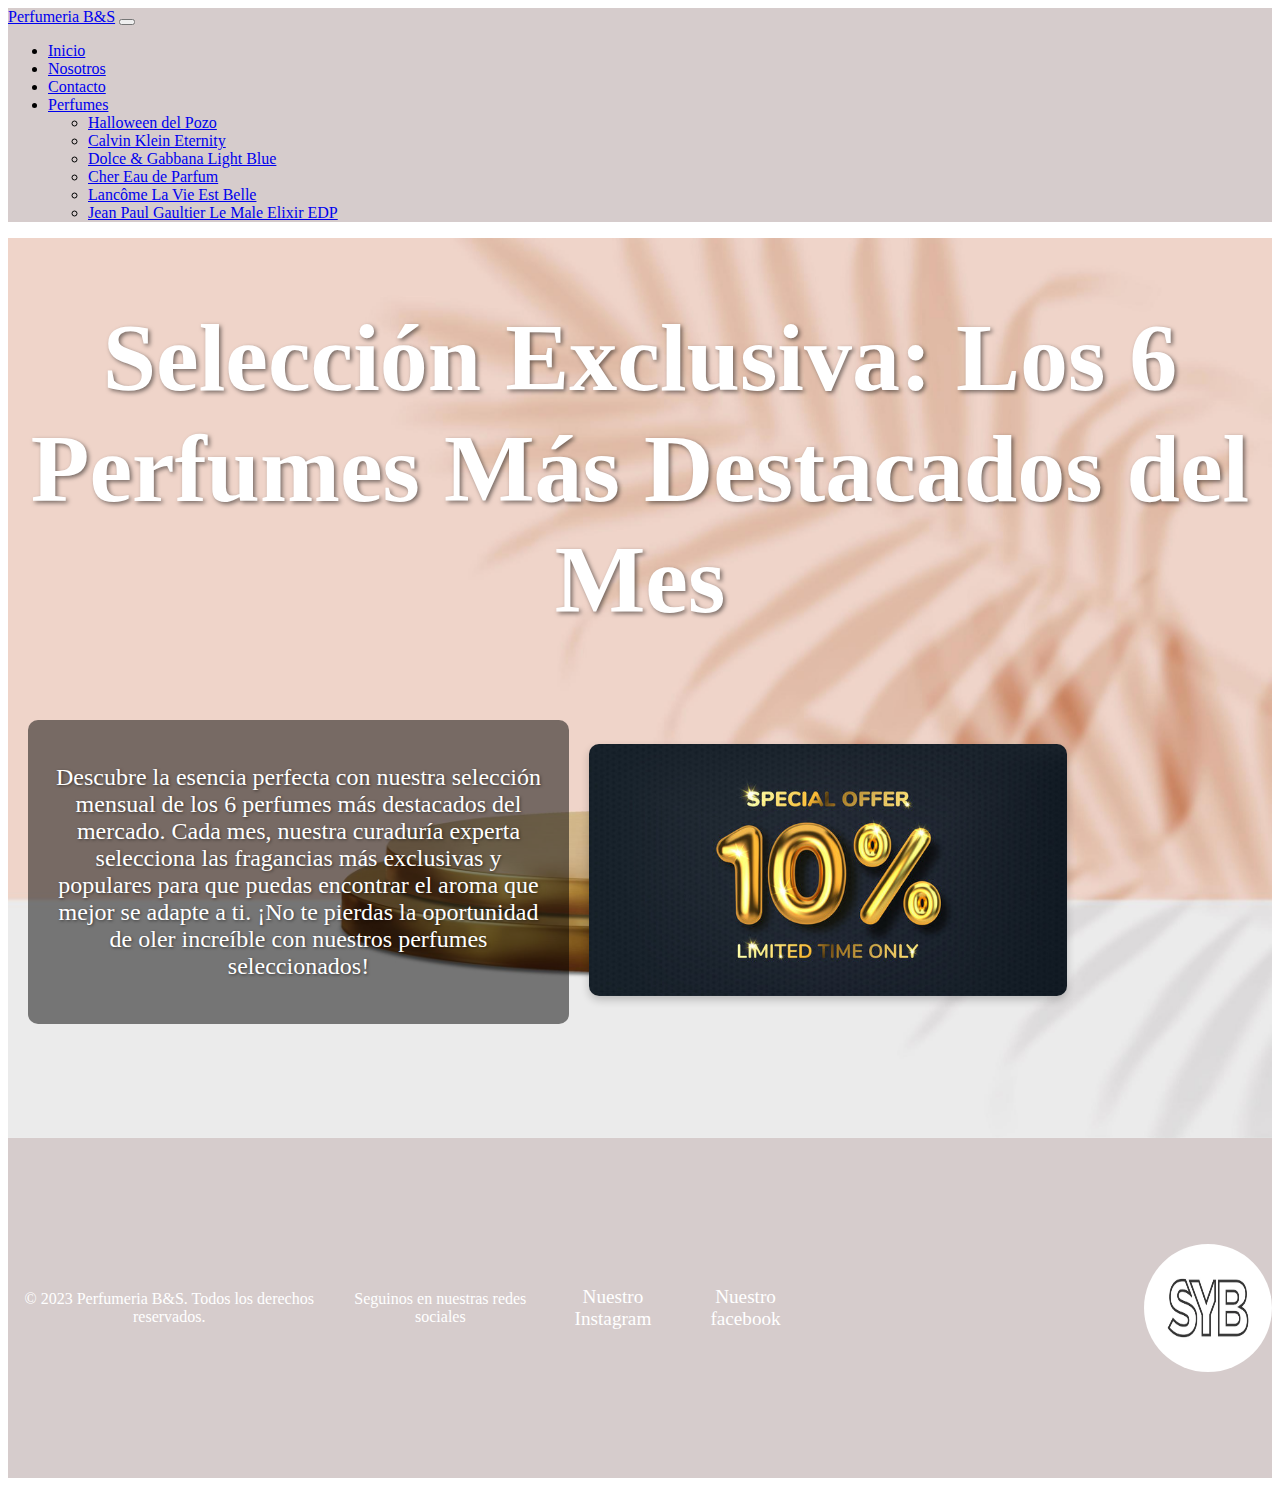
<file: index.html>
<!DOCTYPE html>
<html lang="es">
<head>
    <meta charset="UTF-8">
    <meta name="viewport" content="width=device-width, initial-scale=1.0">
    <title>perfumes</title>
    <link href="https://cdn.jsdelivr.net/npm/bootstrap@5.3.6/dist/css/bootstrap.min.css" rel="stylesheet" integrity="sha384-4Q6Gf2aSP4eDXB8Miphtr37CMZZQ5oXLH2yaXMJ2w8e2ZtHTl7GptT4jmndRuHDT" crossorigin="anonymous">
    <link rel="stylesheet" href="./style.css">
</head>
<body>
    <header>
        <nav class="navbar navbar-expand-lg bg-body-tertiary">
            <div class="container-fluid">
                <a class="navbar-brand" href="./index.html">Perfumeria B&S</a>
                <button class="navbar-toggler" type="button" data-bs-toggle="collapse" data-bs-target="#navbarNavDropdown" aria-controls="navbarNavDropdown" aria-expanded="false" aria-label="Toggle navigation">
                    <span class="navbar-toggler-icon"></span>
                </button>
                <div class="collapse navbar-collapse" id="navbarNavDropdown">
                    <ul class="navbar-nav">
                        <li class="nav-item">
                            <a class="nav-link active" aria-current="page" href="./index.html">Inicio</a>
                        </li>
                        <li class="nav-item">
                            <a class="nav-link" href="./paginas/nosotros.html">Nosotros</a>
                        </li>
                        <li class="nav-item">
                            <a class="nav-link" href="./paginas/contacto.html">Contacto</a>
                        </li>
                        <li class="nav-item dropdown">
                            <a class="nav-link dropdown-toggle" href="#" role="button" data-bs-toggle="dropdown" aria-expanded="false">
                                Perfumes
                            </a>
                            <ul class="dropdown-menu">
                                <li><a class="dropdown-item" href="./paginas/perfume1.html">Halloween del Pozo</a></li>
                                <li><a class="dropdown-item" href="./paginas/perfume2.html">Calvin Klein Eternity</a></li>
                                <li><a class="dropdown-item" href="./paginas/perfume3.html">Dolce & Gabbana Light Blue</a></li>
                                <li><a class="dropdown-item" href="./paginas/perfume4.html">Cher Eau de Parfum</a></li>
                                <li><a class="dropdown-item" href="./paginas/perfume5.html">Lancôme La Vie Est Belle</a></li>
                                <li><a class="dropdown-item" href="./paginas/perfume6.html">Jean Paul Gaultier Le Male Elixir EDP</a></li>
                            </ul>
                        </li>
                    </ul>
                </div>
            </div>
        </nav>
    </header>

    <main>
        <div class="contenedor_inicio">
            <div class="titulo_inicio">
                <h1>
                    Selección Exclusiva: Los 6 Perfumes Más Destacados del Mes
                </h1>
            </div>
            <div class="contenedor_imagen">
                <img class="imagen_inicio" src="./imagenes/oferta.jpg" alt="Imagen de oferta 10% de descuento">    
            </div>


            <div class="parrafo">
                <p>Descubre la esencia perfecta con nuestra selección mensual de los 6 perfumes más destacados del mercado. Cada mes, nuestra curaduría experta selecciona las fragancias más exclusivas y populares para que puedas encontrar el aroma que mejor se adapte a ti. ¡No te pierdas la oportunidad de oler increíble con nuestros perfumes seleccionados!</p>
            </div>
        </div>



    </main>

    <footer>
        <p>© 2023 Perfumeria B&S. Todos los derechos reservados.</p>
        <p>Seguinos en nuestras redes sociales</p>
        <a href="http://www.instagram.com">Nuestro Instagram</a>
        <a href="http://www.facebook.com">Nuestro facebook</a> <br>
        <iframe src="https://www.google.com/maps/embed?pb=!1m18!1m12!1m3!1d3284.114614055553!2d-58.51464592476846!3d-34.60126317295521!2m3!1f0!2f0!3f0!3m2!1i1024!2i768!4f13.1!3m3!1m2!1s0x95bcb72b303949e5%3A0x9edab5b0fcaf4ecd!2sBetular%20P%C3%A2tisserie!5e0!3m2!1ses!2sar!4v1747353882540!5m2!1ses!2sar" width="350" height="300" style="border:0;" allowfullscreen="" loading="lazy" referrerpolicy="no-referrer-when-downgrade"></iframe>
        <img id="logo" src="./imagenes/logo.jpg" alt="logo">
    </footer>

    <script src="https://cdn.jsdelivr.net/npm/bootstrap@5.3.6/dist/js/bootstrap.bundle.min.js" integrity="sha384-j1CDi7MgGQ12Z7Qab0qlWQ/Qqz24Gc6BM0thvEMVjHnfYGF0rmFCozFSxQBxwHKO" crossorigin="anonymous"></script>
</body>

</html>
</file>
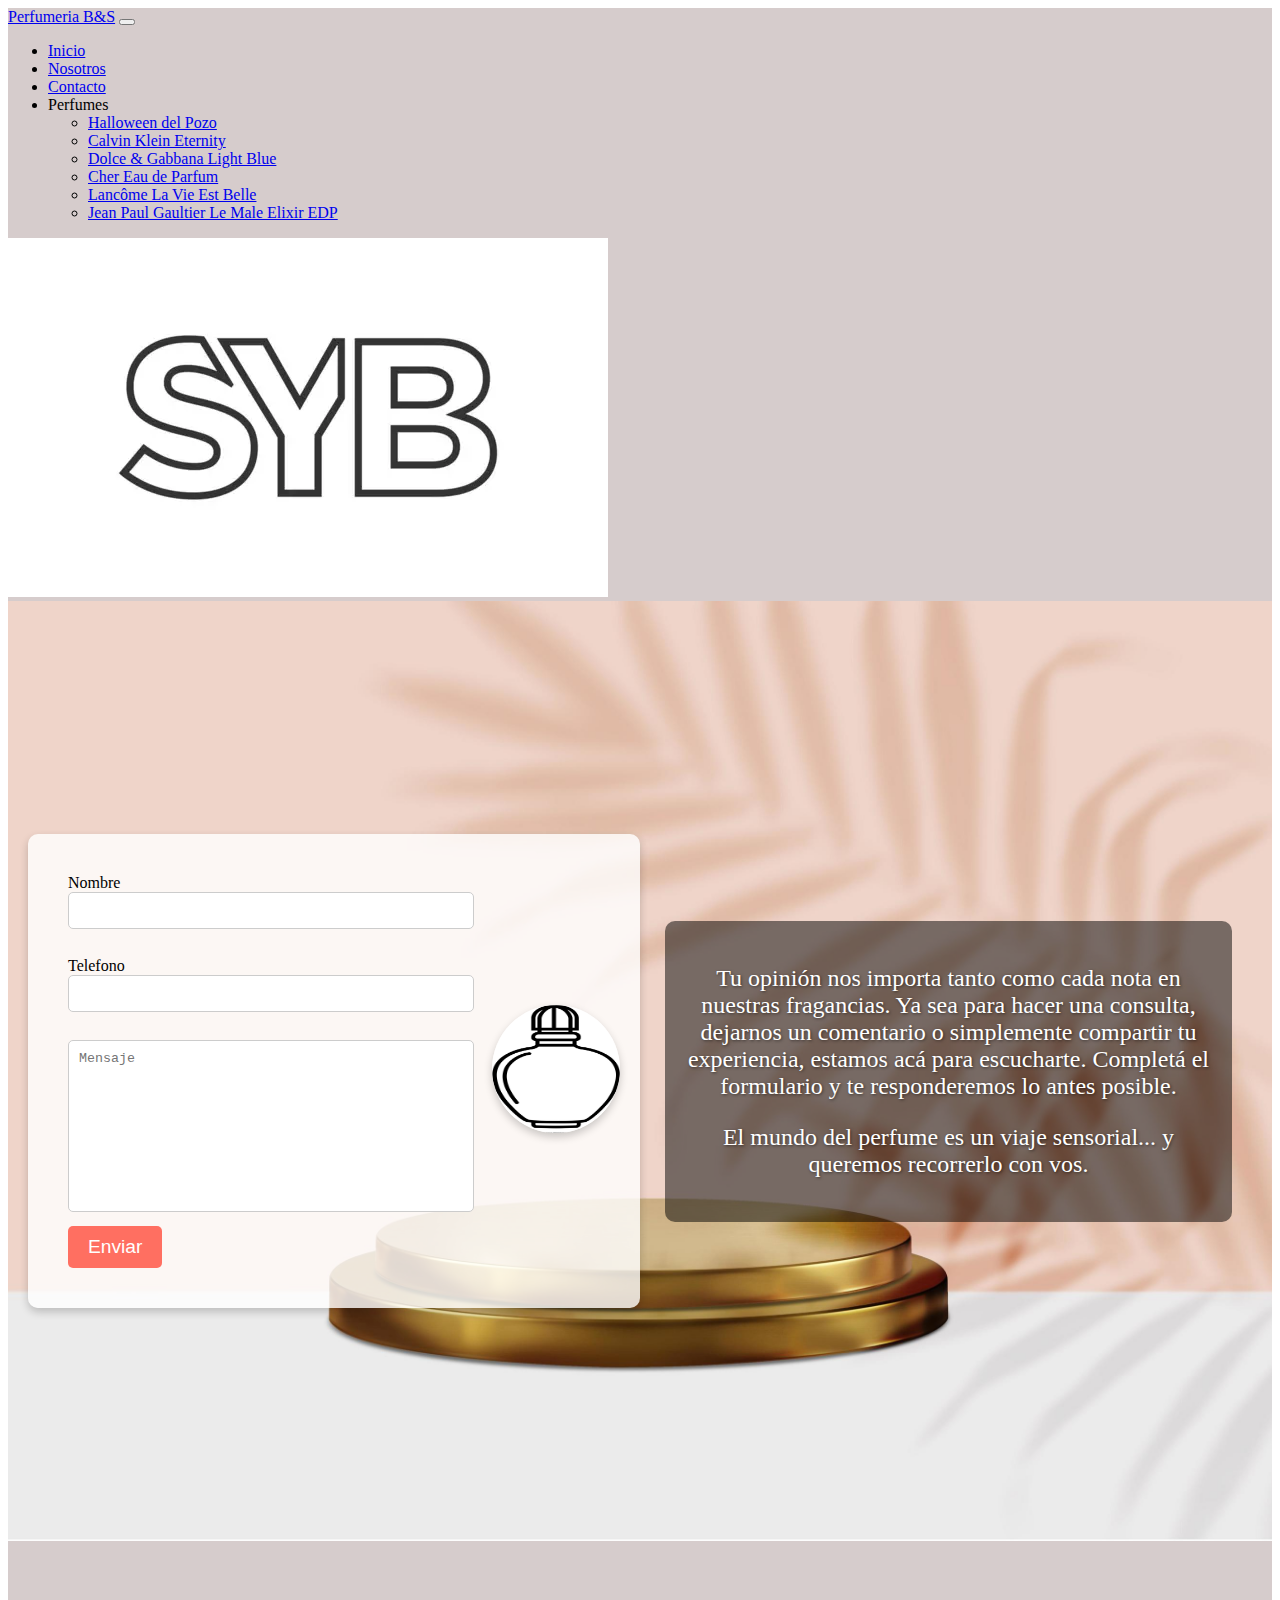
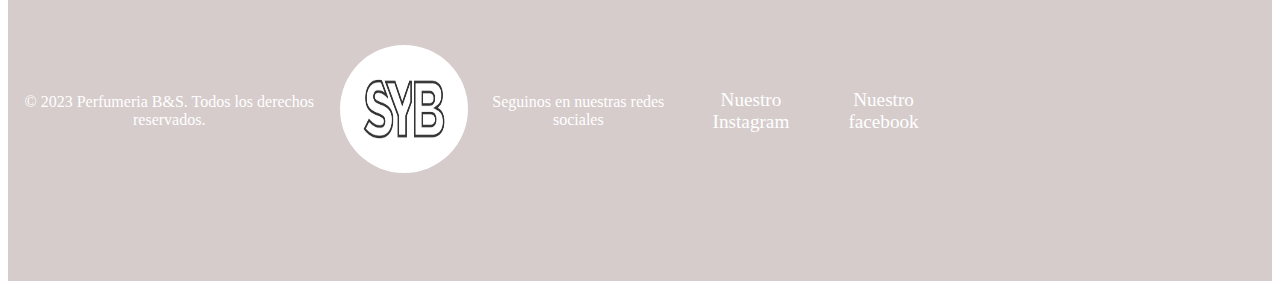
<file: paginas/contacto.html>
<!DOCTYPE html>
<html lang="es">
<head>
    <meta charset="UTF-8">
    <meta name="viewport" content="width=device-width, initial-scale=1.0">
    <title>perfumes</title>
    <link href="https://cdn.jsdelivr.net/npm/bootstrap@5.3.6/dist/css/bootstrap.min.css" rel="stylesheet" integrity="sha384-4Q6Gf2aSP4eDXB8Miphtr37CMZZQ5oXLH2yaXMJ2w8e2ZtHTl7GptT4jmndRuHDT" crossorigin="anonymous">
    <link rel="stylesheet" href="./../style.css">
</head>
<body>
    <header>
        <nav class="navbar navbar-expand-lg bg-body-tertiary">
            <div class="container-fluid">
                <a class="navbar-brand" href="./../index.html">Perfumeria B&S</a>
                <button class="navbar-toggler" type="button" data-bs-toggle="collapse" data-bs-target="#navbarNavDropdown" aria-controls="navbarNavDropdown" aria-expanded="false" aria-label="Toggle navigation">
                    <span class="navbar-toggler-icon"></span>
                </button>
                <div class="collapse navbar-collapse" id="navbarNavDropdown">
                    <ul class="navbar-nav">
                        <li class="nav-item">
                            <a class="nav-link" aria-current="page" href="./../index.html">Inicio</a>
                        </li>
                        <li class="nav-item">
                            <a class="nav-link" href="./../paginas/nosotros.html">Nosotros</a>
                        </li>
                        <li class="nav-item">
                            <a class="nav-link active" href="./../paginas/contacto.html">Contacto</a>
                        </li>
                        <li class="nav-item dropdown">
                            <a class="nav-link dropdown-toggle"  role="button" data-bs-toggle="dropdown" aria-expanded="false">
                                Perfumes
                            </a>
                            <ul class="dropdown-menu">
                                <li><a class="dropdown-item" href="./../paginas/perfume1.html">Halloween del Pozo</a></li>
                                <li><a class="dropdown-item" href="./../paginas/perfume2.html">Calvin Klein Eternity</a></li>
                                <li><a class="dropdown-item" href="./../paginas/perfume3.html">Dolce & Gabbana Light Blue</a></li>
                                <li><a class="dropdown-item" href="./../paginas/perfume4.html">Cher Eau de Parfum</a></li>
                                <li><a class="dropdown-item" href="./../paginas/perfume5.html">Lancôme La Vie Est Belle</a></li>
                                <li><a class="dropdown-item" href="./../paginas/perfume6.html">Jean Paul Gaultier Le Male Elixir EDP</a></li>
                            </ul>
                        </li>
                    </ul>
                </div>
                <div>
                    <img id="logo" src="./../imagenes/logo.jpg" alt="logo">
                </div>
            </div>
        </nav>
    </header>

        <section id="contenedor_contacto">
            
            <div class="contenedor_formu">
                <div class="formu">
                    <form action="/submit" method="post">
                    <label for="nombre">Nombre</label> 
                    <input type="nombre" id="nombre"/> <br> <br>
                    <label for="telefono">Telefono</label>
                    <input type="telefono" id="telefono"/> <br> <br>
                    <label for="mensaje"></label>
                    <textarea name="mensaje" id="mensaje" cols="30" rows="10" placeholder="Mensaje"></textarea>
                    <input type="submit" value="Enviar">
                    </form>
                </div>
                <div class="contenedor_imagen_formu">
                    <img class="imagen_formu" src="./../imagenes/imagen.jpg" alt="imagen de un perfume">
                </div>
            </div>
            <div class="contenedor_parrafo_contacto">
                <p>
                    Tu opinión nos importa tanto como cada nota en nuestras fragancias.
                    Ya sea para hacer una consulta, dejarnos un comentario o simplemente compartir tu experiencia, estamos acá para escucharte.
                    Completá el formulario y te responderemos lo antes posible.
                </p>
                <p>
                    El mundo del perfume es un viaje sensorial... y queremos recorrerlo con vos.
                </p>
            </div>

        </section>

    </main>

    <footer>
        <p>© 2023 Perfumeria B&S. Todos los derechos reservados.</p>
        <div>
            <img id="logo" src="./../imagenes/logo.jpg" alt="logo">
        </div>
        <p>Seguinos en nuestras redes sociales</p>
        <a href="http://www.instagram.com">Nuestro Instagram</a>
        <a href="http://www.facebook.com">Nuestro facebook</a> <br>
        <iframe src="https://www.google.com/maps/embed?pb=!1m18!1m12!1m3!1d3284.114614055553!2d-58.51464592476846!3d-34.60126317295521!2m3!1f0!2f0!3f0!3m2!1i1024!2i768!4f13.1!3m3!1m2!1s0x95bcb72b303949e5%3A0x9edab5b0fcaf4ecd!2sBetular%20P%C3%A2tisserie!5e0!3m2!1ses!2sar!4v1747353882540!5m2!1ses!2sar" width="350" height="300" style="border:0;" allowfullscreen="" loading="lazy" referrerpolicy="no-referrer-when-downgrade"></iframe>
    </footer>

    <script src="https://cdn.jsdelivr.net/npm/bootstrap@5.3.6/dist/js/bootstrap.bundle.min.js" integrity="sha384-j1CDi7MgGQ12Z7Qab0qlWQ/Qqz24Gc6BM0thvEMVjHnfYGF0rmFCozFSxQBxwHKO" crossorigin="anonymous"></script>
</body>

</html>
</file>
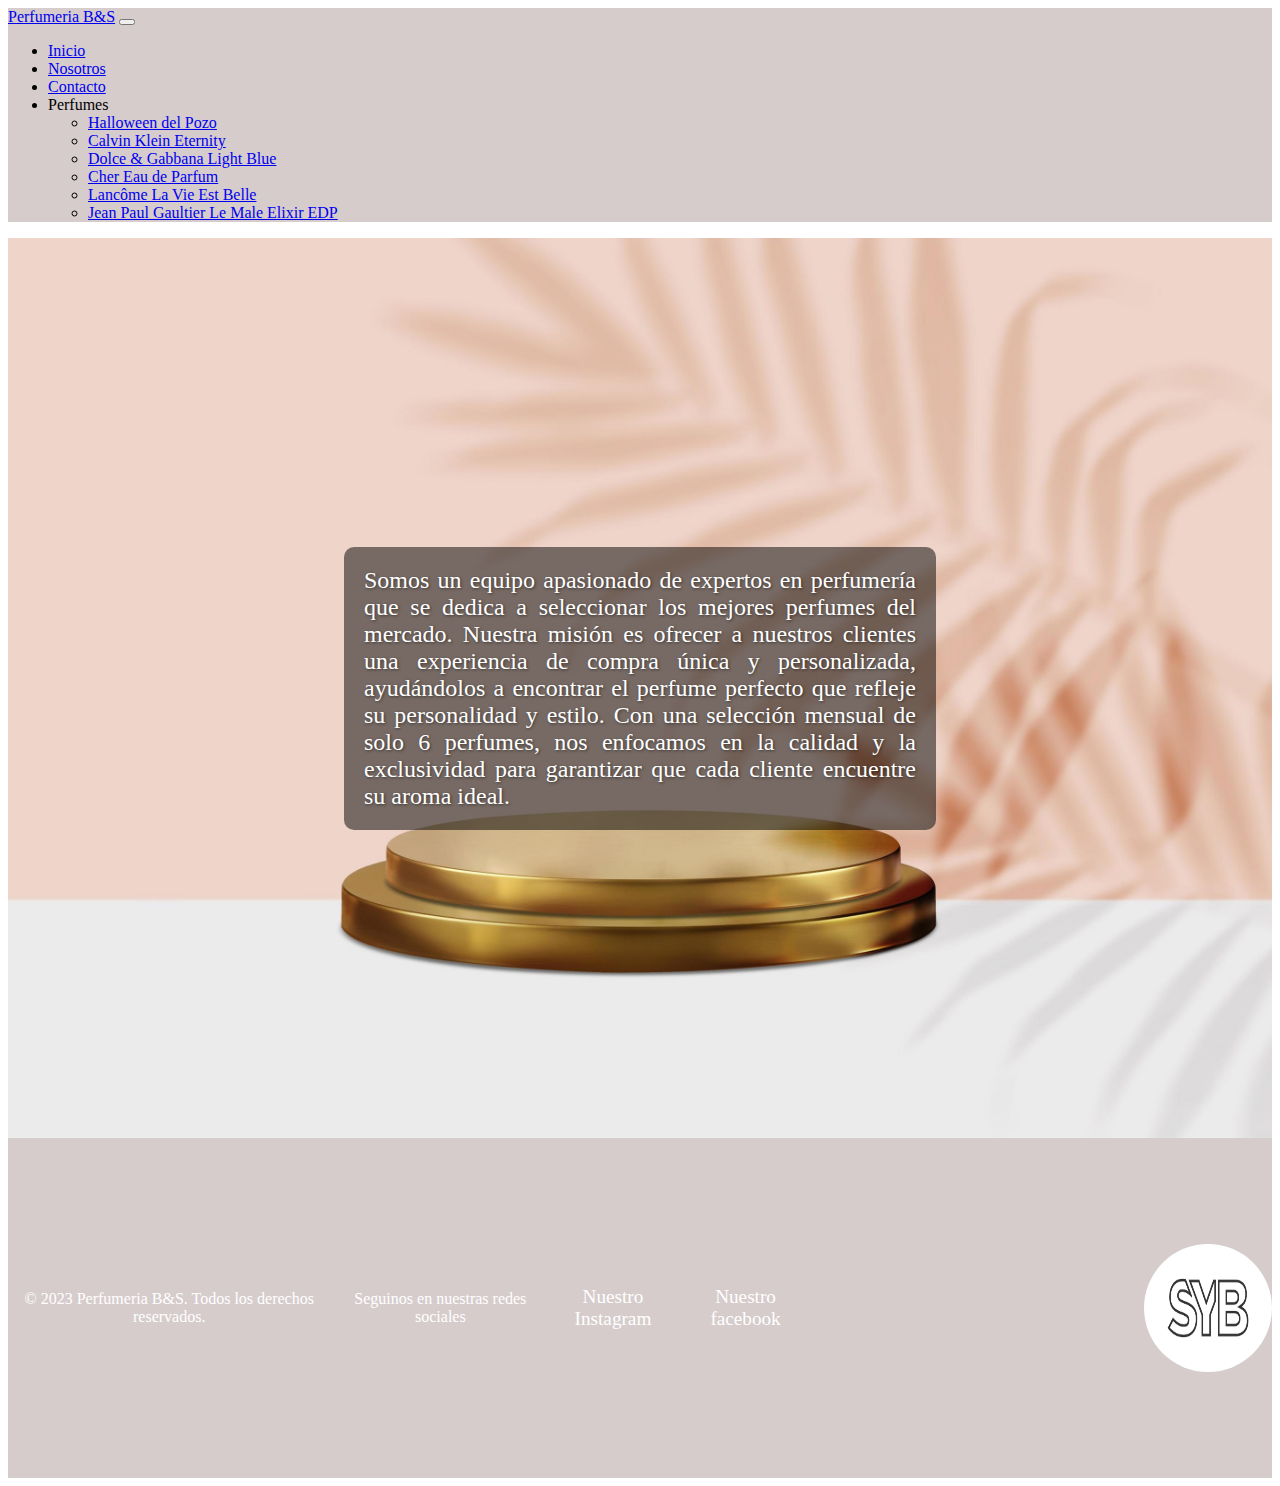
<file: paginas/nosotros.html>
<!DOCTYPE html>
<html lang="es">
<head>
    <meta charset="UTF-8">
    <meta name="viewport" content="width=device-width, initial-scale=1.0">
    <title>perfumes</title>
    <link href="https://cdn.jsdelivr.net/npm/bootstrap@5.3.6/dist/css/bootstrap.min.css" rel="stylesheet" integrity="sha384-4Q6Gf2aSP4eDXB8Miphtr37CMZZQ5oXLH2yaXMJ2w8e2ZtHTl7GptT4jmndRuHDT" crossorigin="anonymous">
    <link rel="stylesheet" href="./../style.css">
</head>
<body>
    <header>
        <nav class="navbar navbar-expand-lg bg-body-tertiary">
            <div class="container-fluid">
                <a class="navbar-brand" href="./../index.html">Perfumeria B&S</a>
                <button class="navbar-toggler" type="button" data-bs-toggle="collapse" data-bs-target="#navbarNavDropdown" aria-controls="navbarNavDropdown" aria-expanded="false" aria-label="Toggle navigation">
                    <span class="navbar-toggler-icon"></span>
                </button>
                <div class="collapse navbar-collapse" id="navbarNavDropdown">
                    <ul class="navbar-nav">
                        <li class="nav-item">
                            <a class="nav-link" aria-current="page" href="./../index.html">Inicio</a>
                        </li>
                        <li class="nav-item">
                            <a class="nav-link active" href="./../paginas/nosotros.html">Nosotros</a>
                        </li>
                        <li class="nav-item">
                            <a class="nav-link" href="./../paginas/contacto.html">Contacto</a>
                        </li>
                        <li class="nav-item dropdown">
                            <a class="nav-link dropdown-toggle" role="button" data-bs-toggle="dropdown" aria-expanded="false">
                                Perfumes
                            </a>
                            <ul class="dropdown-menu">
                                <li><a class="dropdown-item" href="./../paginas/perfume1.html">Halloween del Pozo</a></li>
                                <li><a class="dropdown-item" href="./../paginas/perfume2.html">Calvin Klein Eternity</a></li>
                                <li><a class="dropdown-item" href="./../paginas/perfume3.html">Dolce & Gabbana Light Blue</a></li>
                                <li><a class="dropdown-item" href="./../paginas/perfume4.html">Cher Eau de Parfum</a></li>
                                <li><a class="dropdown-item" href="./../paginas/perfume5.html">Lancôme La Vie Est Belle</a></li>
                                <li><a class="dropdown-item" href="./../paginas/perfume6.html">Jean Paul Gaultier Le Male Elixir EDP</a></li>
                            </ul>
                        </li>
                    </ul>
                </div>
            </div>
        </nav>
    </header>

    <main>
    <div class="contenedor_nosotros">
        <div class="contenedor_texto">
            <p>Somos un equipo apasionado de expertos en perfumería que se dedica a seleccionar los mejores perfumes del mercado. Nuestra misión es ofrecer a nuestros clientes una experiencia de compra única y personalizada, ayudándolos a encontrar el perfume perfecto que refleje su personalidad y estilo. Con una selección mensual de solo 6 perfumes, nos enfocamos en la calidad y la exclusividad para garantizar que cada cliente encuentre su aroma ideal.</p>
        </div>    
    </div>
        


    </main>

    <footer>
        <p>© 2023 Perfumeria B&S. Todos los derechos reservados.</p>
        <p>Seguinos en nuestras redes sociales</p>
        <a href="http://www.instagram.com">Nuestro Instagram</a>
        <a href="http://www.facebook.com">Nuestro facebook</a> <br>
        <iframe src="https://www.google.com/maps/embed?pb=!1m18!1m12!1m3!1d3284.114614055553!2d-58.51464592476846!3d-34.60126317295521!2m3!1f0!2f0!3f0!3m2!1i1024!2i768!4f13.1!3m3!1m2!1s0x95bcb72b303949e5%3A0x9edab5b0fcaf4ecd!2sBetular%20P%C3%A2tisserie!5e0!3m2!1ses!2sar!4v1747353882540!5m2!1ses!2sar" width="350" height="300" style="border:0;" allowfullscreen="" loading="lazy" referrerpolicy="no-referrer-when-downgrade"></iframe>
        <img id="logo" src="./../imagenes/logo.jpg" alt="logo">
    </footer>

    <script src="https://cdn.jsdelivr.net/npm/bootstrap@5.3.6/dist/js/bootstrap.bundle.min.js" integrity="sha384-j1CDi7MgGQ12Z7Qab0qlWQ/Qqz24Gc6BM0thvEMVjHnfYGF0rmFCozFSxQBxwHKO" crossorigin="anonymous"></script>
</body>

</html>
</file>
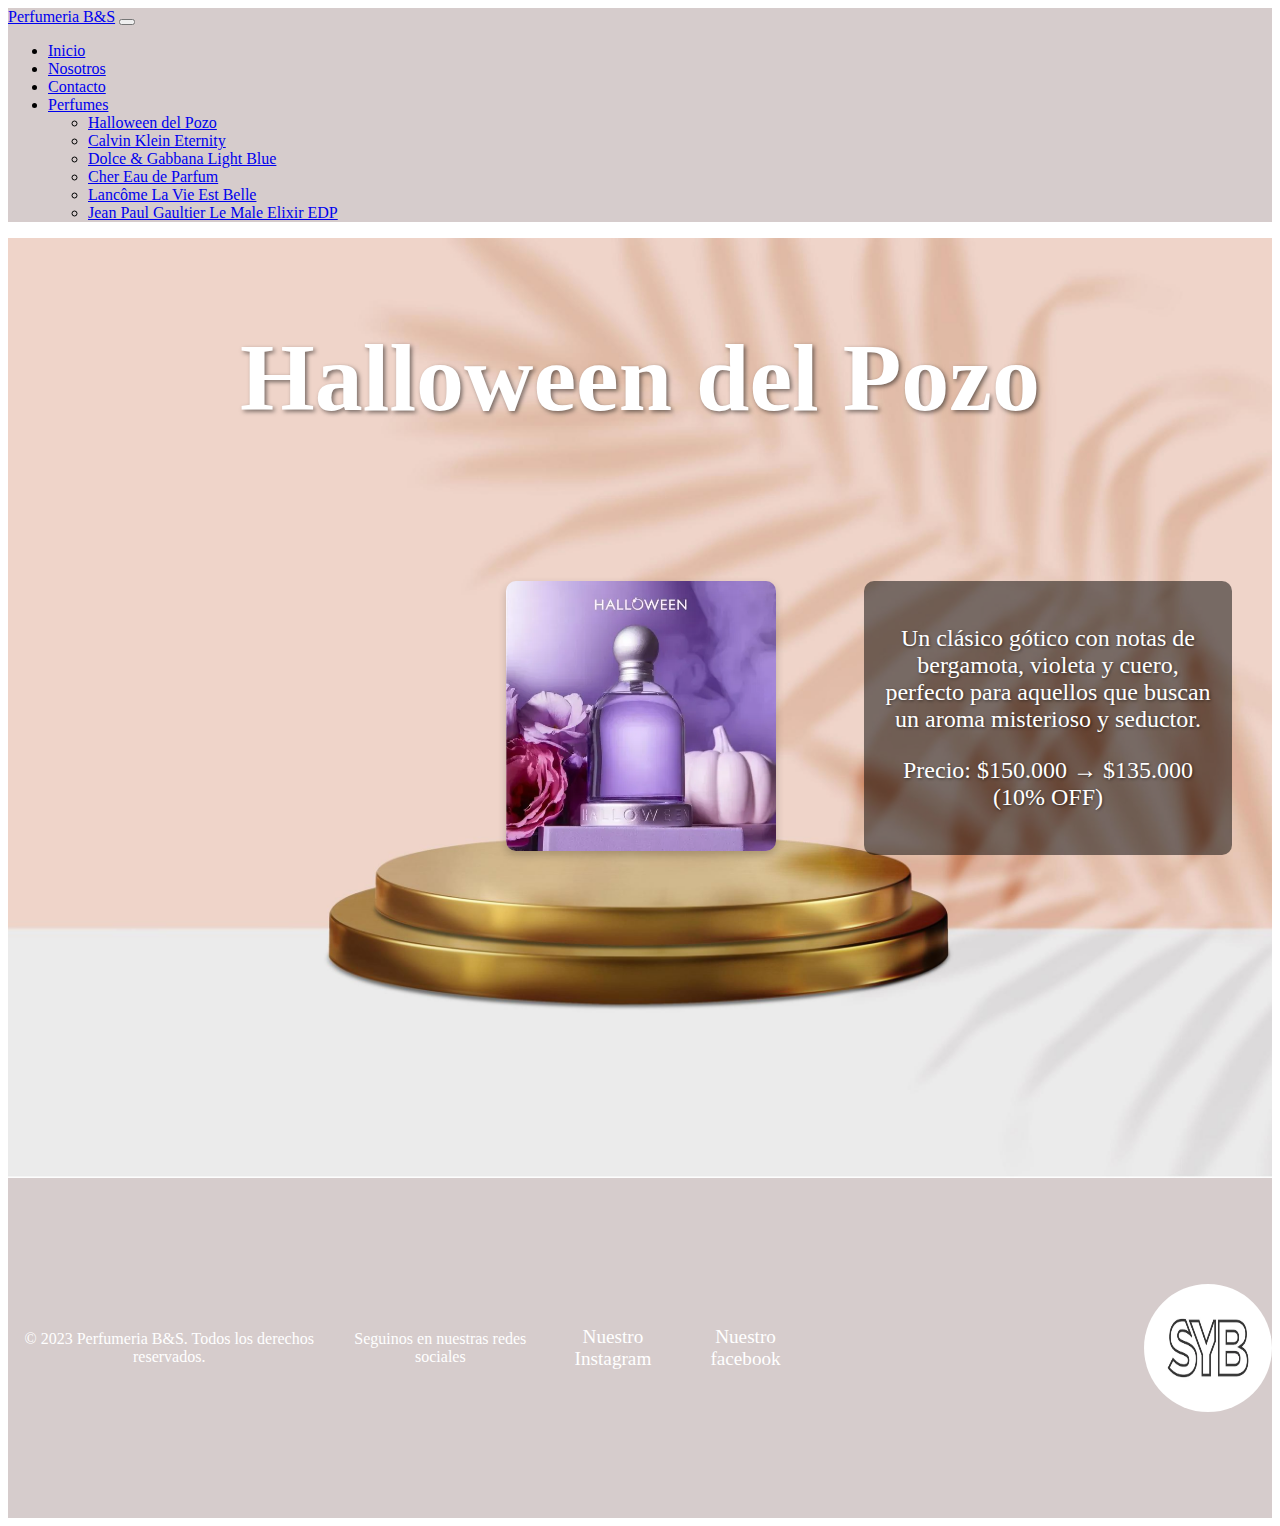
<file: paginas/perfume1.html>
<!DOCTYPE html>
<html lang="es">
<head>
    <meta charset="UTF-8">
    <meta name="viewport" content="width=device-width, initial-scale=1.0">
    <title>perfumes</title>
    <link href="https://cdn.jsdelivr.net/npm/bootstrap@5.3.6/dist/css/bootstrap.min.css" rel="stylesheet" integrity="sha384-4Q6Gf2aSP4eDXB8Miphtr37CMZZQ5oXLH2yaXMJ2w8e2ZtHTl7GptT4jmndRuHDT" crossorigin="anonymous">
    <link rel="stylesheet" href="./../style.css">
</head>
<body>
    <header>
        <nav class="navbar navbar-expand-lg bg-body-tertiary">
            <div class="container-fluid">
                <a class="navbar-brand" href="./../index.html">Perfumeria B&S</a>
                <button class="navbar-toggler" type="button" data-bs-toggle="collapse" data-bs-target="#navbarNavDropdown" aria-controls="navbarNavDropdown" aria-expanded="false" aria-label="Toggle navigation">
                    <span class="navbar-toggler-icon"></span>
                </button>
                <div class="collapse navbar-collapse" id="navbarNavDropdown">
                    <ul class="navbar-nav">
                        <li class="nav-item">
                            <a class="nav-link" aria-current="page" href="./../index.html">Inicio</a>
                        </li>
                        <li class="nav-item">
                            <a class="nav-link" href="./../paginas/nosotros.html">Nosotros</a>
                        </li>
                        <li class="nav-item">
                            <a class="nav-link" href="./../paginas/contacto.html">Contacto</a>
                        </li>
                        <li class="nav-item dropdown">
                            <a class="nav-link active dropdown-toggle" href="#" role="button" data-bs-toggle="dropdown" aria-expanded="false">
                                Perfumes
                            </a>
                            <ul class="dropdown-menu">
                                <li><a class="dropdown-item" href="./../paginas/perfume1.html">Halloween del Pozo</a></li>
                                <li><a class="dropdown-item" href="./../paginas/perfume2.html">Calvin Klein Eternity</a></li>
                                <li><a class="dropdown-item" href="./../paginas/perfume3.html">Dolce & Gabbana Light Blue</a></li>
                                <li><a class="dropdown-item" href="./../paginas/perfume4.html">Cher Eau de Parfum</a></li>
                                <li><a class="dropdown-item" href="./../paginas/perfume5.html">Lancôme La Vie Est Belle</a></li>
                                <li><a class="dropdown-item" href="./../paginas/perfume6.html">Jean Paul Gaultier Le Male Elixir EDP</a></li>
                            </ul>
                        </li>
                    </ul>
                </div>
            </div>
        </nav>
    </header>

    <main>
        <div class="contenedor_perfume">
            <div class="titulo_perfume">
                <h1>
                     Halloween del Pozo
                </h1>
            </div>
            <div class="contenedor_imagen_perfume">
                <img class="imagen_perfume" src="./../imagenes/hallowen.webp" alt="hallowen">    
            </div>
            <div class="parrafo_perfume">
                <p>Un clásico gótico con notas de bergamota, violeta y cuero, perfecto para aquellos que buscan un aroma misterioso y seductor.</p>
                <p> Precio: $150.000 → $135.000 (10% OFF)</p>
            </div>
        </div>

    </main>
        


    

    <footer>
        <p>© 2023 Perfumeria B&S. Todos los derechos reservados.</p>
        <p>Seguinos en nuestras redes sociales</p>
        <a href="http://www.instagram.com">Nuestro Instagram</a>
        <a href="http://www.facebook.com">Nuestro facebook</a> <br>
        <iframe src="https://www.google.com/maps/embed?pb=!1m18!1m12!1m3!1d3284.114614055553!2d-58.51464592476846!3d-34.60126317295521!2m3!1f0!2f0!3f0!3m2!1i1024!2i768!4f13.1!3m3!1m2!1s0x95bcb72b303949e5%3A0x9edab5b0fcaf4ecd!2sBetular%20P%C3%A2tisserie!5e0!3m2!1ses!2sar!4v1747353882540!5m2!1ses!2sar" width="350" height="300" style="border:0;" allowfullscreen="" loading="lazy" referrerpolicy="no-referrer-when-downgrade"></iframe>
        <img id="logo" src="./../imagenes/logo.jpg" alt="logo">
    </footer>

    <script src="https://cdn.jsdelivr.net/npm/bootstrap@5.3.6/dist/js/bootstrap.bundle.min.js" integrity="sha384-j1CDi7MgGQ12Z7Qab0qlWQ/Qqz24Gc6BM0thvEMVjHnfYGF0rmFCozFSxQBxwHKO" crossorigin="anonymous"></script>
</body>

</html>
</file>
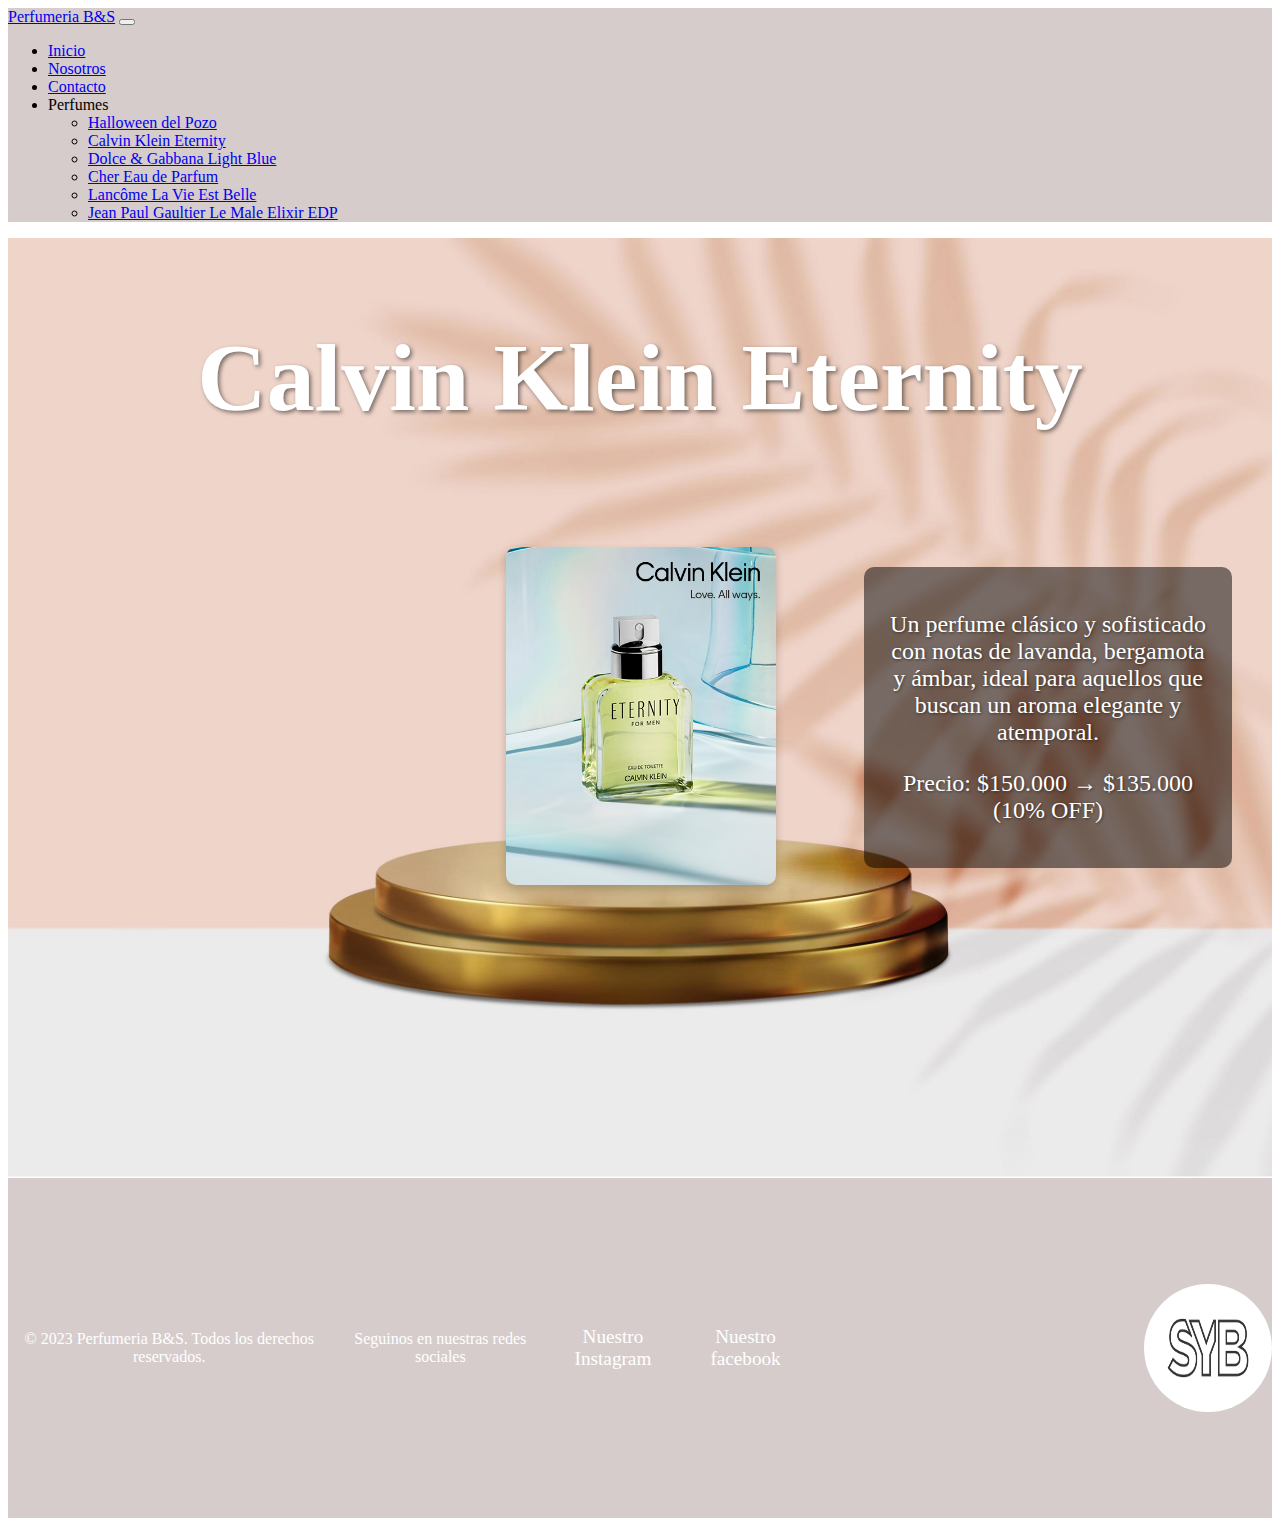
<file: paginas/perfume2.html>
<!DOCTYPE html>
<html lang="es">
<head>
    <meta charset="UTF-8">
    <meta name="viewport" content="width=device-width, initial-scale=1.0">
    <title>perfumes</title>
    <link href="https://cdn.jsdelivr.net/npm/bootstrap@5.3.6/dist/css/bootstrap.min.css" rel="stylesheet" integrity="sha384-4Q6Gf2aSP4eDXB8Miphtr37CMZZQ5oXLH2yaXMJ2w8e2ZtHTl7GptT4jmndRuHDT" crossorigin="anonymous">
    <link rel="stylesheet" href="./../style.css">
</head>
<body>
    <header>
        <nav class="navbar navbar-expand-lg bg-body-tertiary">
            <div class="container-fluid">
                <a class="navbar-brand" href="./../index.html">Perfumeria B&S</a>
                <button class="navbar-toggler" type="button" data-bs-toggle="collapse" data-bs-target="#navbarNavDropdown" aria-controls="navbarNavDropdown" aria-expanded="false" aria-label="Toggle navigation">
                    <span class="navbar-toggler-icon"></span>
                </button>
                <div class="collapse navbar-collapse" id="navbarNavDropdown">
                    <ul class="navbar-nav">
                        <li class="nav-item">
                            <a class="nav-link" aria-current="page" href="./../index.html">Inicio</a>
                        </li>
                        <li class="nav-item">
                            <a class="nav-link" href="./../paginas/nosotros.html">Nosotros</a>
                        </li>
                        <li class="nav-item">
                            <a class="nav-link" href="./../paginas/contacto.html">Contacto</a>
                        </li>
                        <li class="nav-item dropdown">
                            <a class="nav-link active dropdown-toggle" role="button" data-bs-toggle="dropdown" aria-expanded="false">
                                Perfumes
                            </a>
                            <ul class="dropdown-menu">
                                <li><a class="dropdown-item" href="./../paginas/perfume1.html">Halloween del Pozo</a></li>
                                <li><a class="dropdown-item" href="./../paginas/perfume2.html">Calvin Klein Eternity</a></li>
                                <li><a class="dropdown-item" href="./../paginas/perfume3.html">Dolce & Gabbana Light Blue</a></li>
                                <li><a class="dropdown-item" href="./../paginas/perfume4.html">Cher Eau de Parfum</a></li>
                                <li><a class="dropdown-item" href="./../paginas/perfume5.html">Lancôme La Vie Est Belle</a></li>
                                <li><a class="dropdown-item" href="./../paginas/perfume6.html">Jean Paul Gaultier Le Male Elixir EDP</a></li>
                            </ul>
                        </li>
                    </ul>
                </div>
            </div>
        </nav>
    </header>

   <main>
        <div class="contenedor_perfume">
            <div class="titulo_perfume">
                <h1>
                     Calvin Klein Eternity
                </h1>
            </div>
            <div class="contenedor_imagen_perfume">
                <img class="imagen_perfume" src="./../imagenes/calvin.jpg" alt="Calvin Klein Eternity">    
            </div>
            <div class="parrafo_perfume">
                <p>Un perfume clásico y sofisticado con notas de lavanda, bergamota y ámbar, ideal para aquellos que buscan un aroma elegante y atemporal.</p>
                <p> Precio: $150.000 → $135.000 (10% OFF)</p>
            </div>
        </div>

    </main>

    <footer>
        <p>© 2023 Perfumeria B&S. Todos los derechos reservados.</p>
        <p>Seguinos en nuestras redes sociales</p>
        <a href="http://www.instagram.com">Nuestro Instagram</a>
        <a href="http://www.facebook.com">Nuestro facebook</a> <br>
        <iframe src="https://www.google.com/maps/embed?pb=!1m18!1m12!1m3!1d3284.114614055553!2d-58.51464592476846!3d-34.60126317295521!2m3!1f0!2f0!3f0!3m2!1i1024!2i768!4f13.1!3m3!1m2!1s0x95bcb72b303949e5%3A0x9edab5b0fcaf4ecd!2sBetular%20P%C3%A2tisserie!5e0!3m2!1ses!2sar!4v1747353882540!5m2!1ses!2sar" width="350" height="300" style="border:0;" allowfullscreen="" loading="lazy" referrerpolicy="no-referrer-when-downgrade"></iframe>
        <img id="logo" src="./../imagenes/logo.jpg" alt="logo">
    </footer>

    <script src="https://cdn.jsdelivr.net/npm/bootstrap@5.3.6/dist/js/bootstrap.bundle.min.js" integrity="sha384-j1CDi7MgGQ12Z7Qab0qlWQ/Qqz24Gc6BM0thvEMVjHnfYGF0rmFCozFSxQBxwHKO" crossorigin="anonymous"></script>
</body>

</html>
</file>
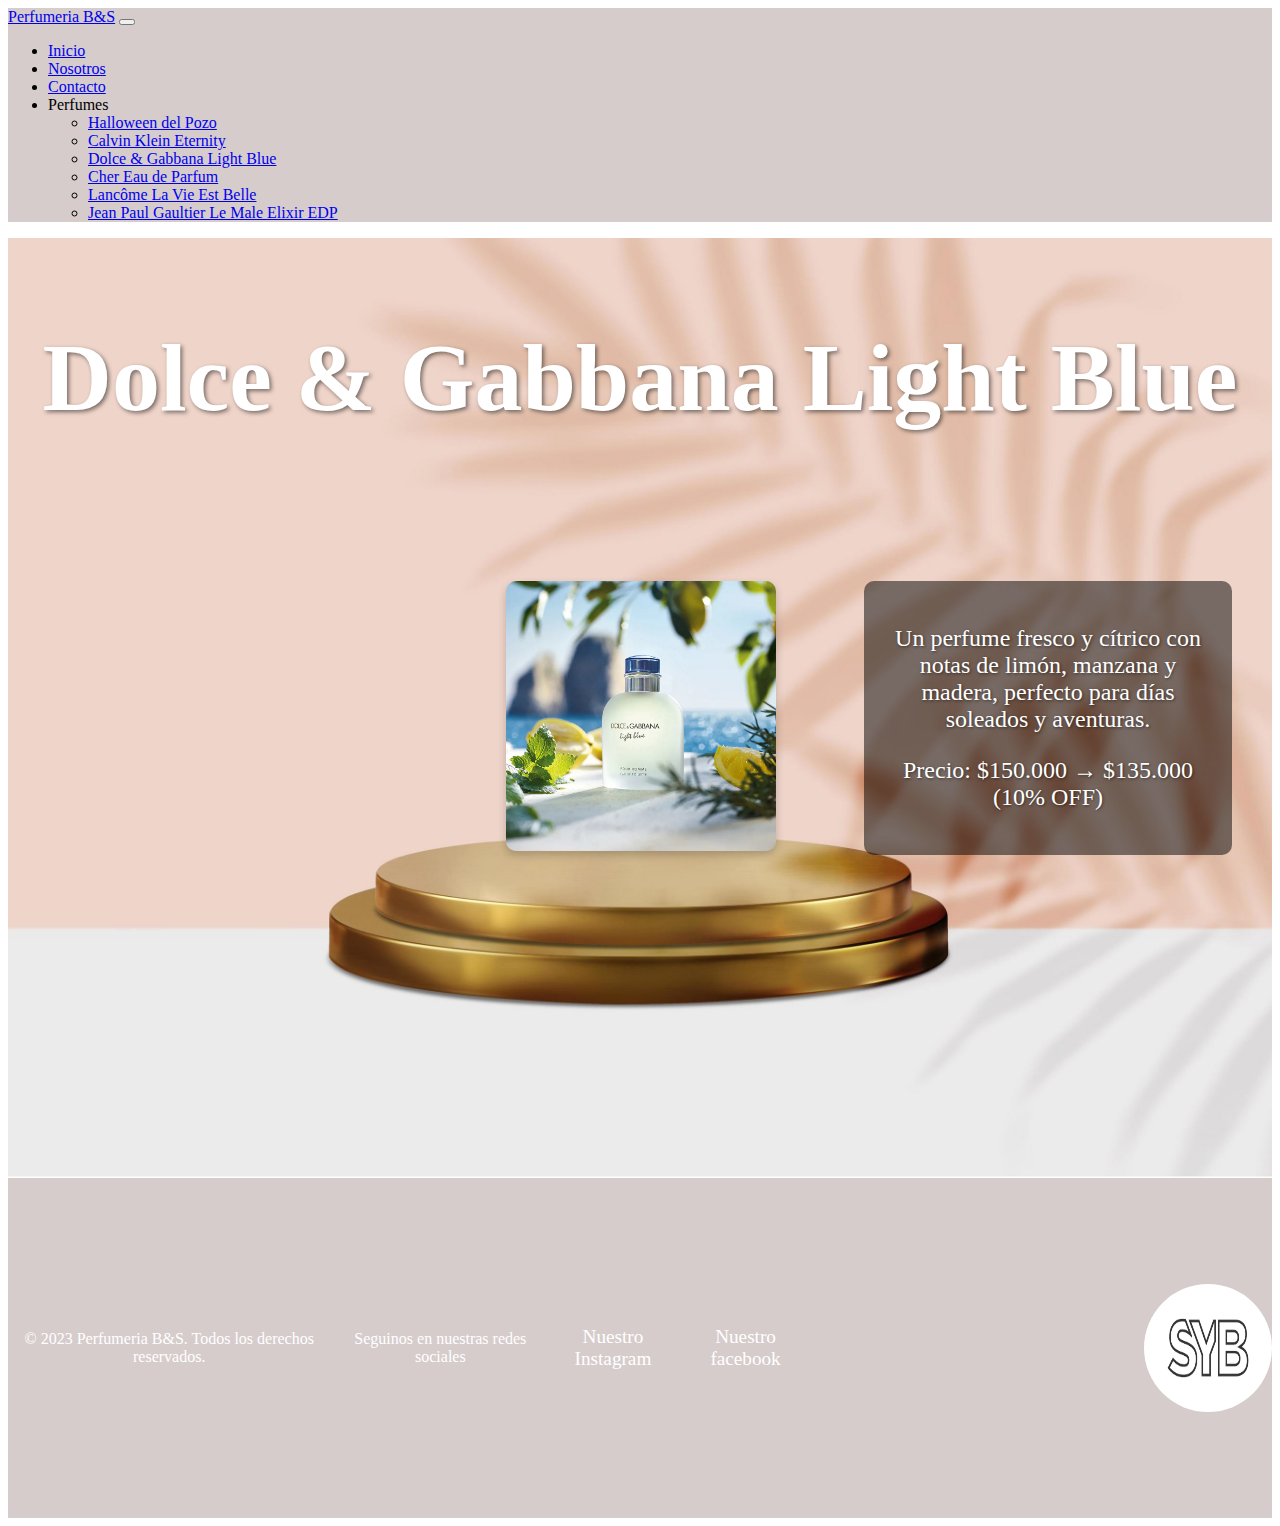
<file: paginas/perfume3.html>
<!DOCTYPE html>
<html lang="es">
<head>
    <meta charset="UTF-8">
    <meta name="viewport" content="width=device-width, initial-scale=1.0">
    <title>perfumes</title>
    <link href="https://cdn.jsdelivr.net/npm/bootstrap@5.3.6/dist/css/bootstrap.min.css" rel="stylesheet" integrity="sha384-4Q6Gf2aSP4eDXB8Miphtr37CMZZQ5oXLH2yaXMJ2w8e2ZtHTl7GptT4jmndRuHDT" crossorigin="anonymous">
    <link rel="stylesheet" href="./../style.css">
</head>
<body>
    <header>
        <nav class="navbar navbar-expand-lg bg-body-tertiary">
            <div class="container-fluid">
                <a class="navbar-brand" href="./../index.html">Perfumeria B&S</a>
                <button class="navbar-toggler" type="button" data-bs-toggle="collapse" data-bs-target="#navbarNavDropdown" aria-controls="navbarNavDropdown" aria-expanded="false" aria-label="Toggle navigation">
                    <span class="navbar-toggler-icon"></span>
                </button>
                <div class="collapse navbar-collapse" id="navbarNavDropdown">
                    <ul class="navbar-nav">
                        <li class="nav-item">
                            <a class="nav-link" aria-current="page" href="./../index.html">Inicio</a>
                        </li>
                        <li class="nav-item">
                            <a class="nav-link" href="./../paginas/nosotros.html">Nosotros</a>
                        </li>
                        <li class="nav-item">
                            <a class="nav-link" href="./../paginas/contacto.html">Contacto</a>
                        </li>
                        <li class="nav-item dropdown">
                            <a class="nav-link active dropdown-toggle" role="button" data-bs-toggle="dropdown" aria-expanded="false">
                                Perfumes
                            </a>
                            <ul class="dropdown-menu">
                                <li><a class="dropdown-item" href="./../paginas/perfume1.html">Halloween del Pozo</a></li>
                                <li><a class="dropdown-item" href="./../paginas/perfume2.html">Calvin Klein Eternity</a></li>
                                <li><a class="dropdown-item" href="./../paginas/perfume3.html">Dolce & Gabbana Light Blue</a></li>
                                <li><a class="dropdown-item" href="./../paginas/perfume4.html">Cher Eau de Parfum</a></li>
                                <li><a class="dropdown-item" href="./../paginas/perfume5.html">Lancôme La Vie Est Belle</a></li>
                                <li><a class="dropdown-item" href="./../paginas/perfume6.html">Jean Paul Gaultier Le Male Elixir EDP</a></li>
                            </ul>
                        </li>
                    </ul>
                </div>
            </div>
        </nav>
    </header>
    <main>
        <div class="contenedor_perfume">
            <div class="titulo_perfume">
                <h1>
                    Dolce & Gabbana Light Blue
                </h1>
            </div>
            <div class="contenedor_imagen_perfume">
                <img class="imagen_perfume" src="./../imagenes/DOLCE-GABB-L.B-PH-EDTX-75-3.webp" alt="Dolce & Gabbana Light Blue">    
            </div>
            <div class="parrafo_perfume">
                <p>Un perfume fresco y cítrico con notas de limón, manzana y madera, perfecto para días soleados y aventuras.</p>
                <p> Precio: $150.000 → $135.000 (10% OFF)</p>
            </div>
        </div>

    </main>
               


    </main>

    <footer>
        <p>© 2023 Perfumeria B&S. Todos los derechos reservados.</p>
        <p>Seguinos en nuestras redes sociales</p>
        <a href="http://www.instagram.com">Nuestro Instagram</a>
        <a href="http://www.facebook.com">Nuestro facebook</a> <br>
        <iframe src="https://www.google.com/maps/embed?pb=!1m18!1m12!1m3!1d3284.114614055553!2d-58.51464592476846!3d-34.60126317295521!2m3!1f0!2f0!3f0!3m2!1i1024!2i768!4f13.1!3m3!1m2!1s0x95bcb72b303949e5%3A0x9edab5b0fcaf4ecd!2sBetular%20P%C3%A2tisserie!5e0!3m2!1ses!2sar!4v1747353882540!5m2!1ses!2sar" width="350" height="300" style="border:0;" allowfullscreen="" loading="lazy" referrerpolicy="no-referrer-when-downgrade"></iframe>
        <img id="logo" src="./../imagenes/logo.jpg" alt="logo">
    </footer>

    <script src="https://cdn.jsdelivr.net/npm/bootstrap@5.3.6/dist/js/bootstrap.bundle.min.js" integrity="sha384-j1CDi7MgGQ12Z7Qab0qlWQ/Qqz24Gc6BM0thvEMVjHnfYGF0rmFCozFSxQBxwHKO" crossorigin="anonymous"></script>
</body>

</html>
</file>
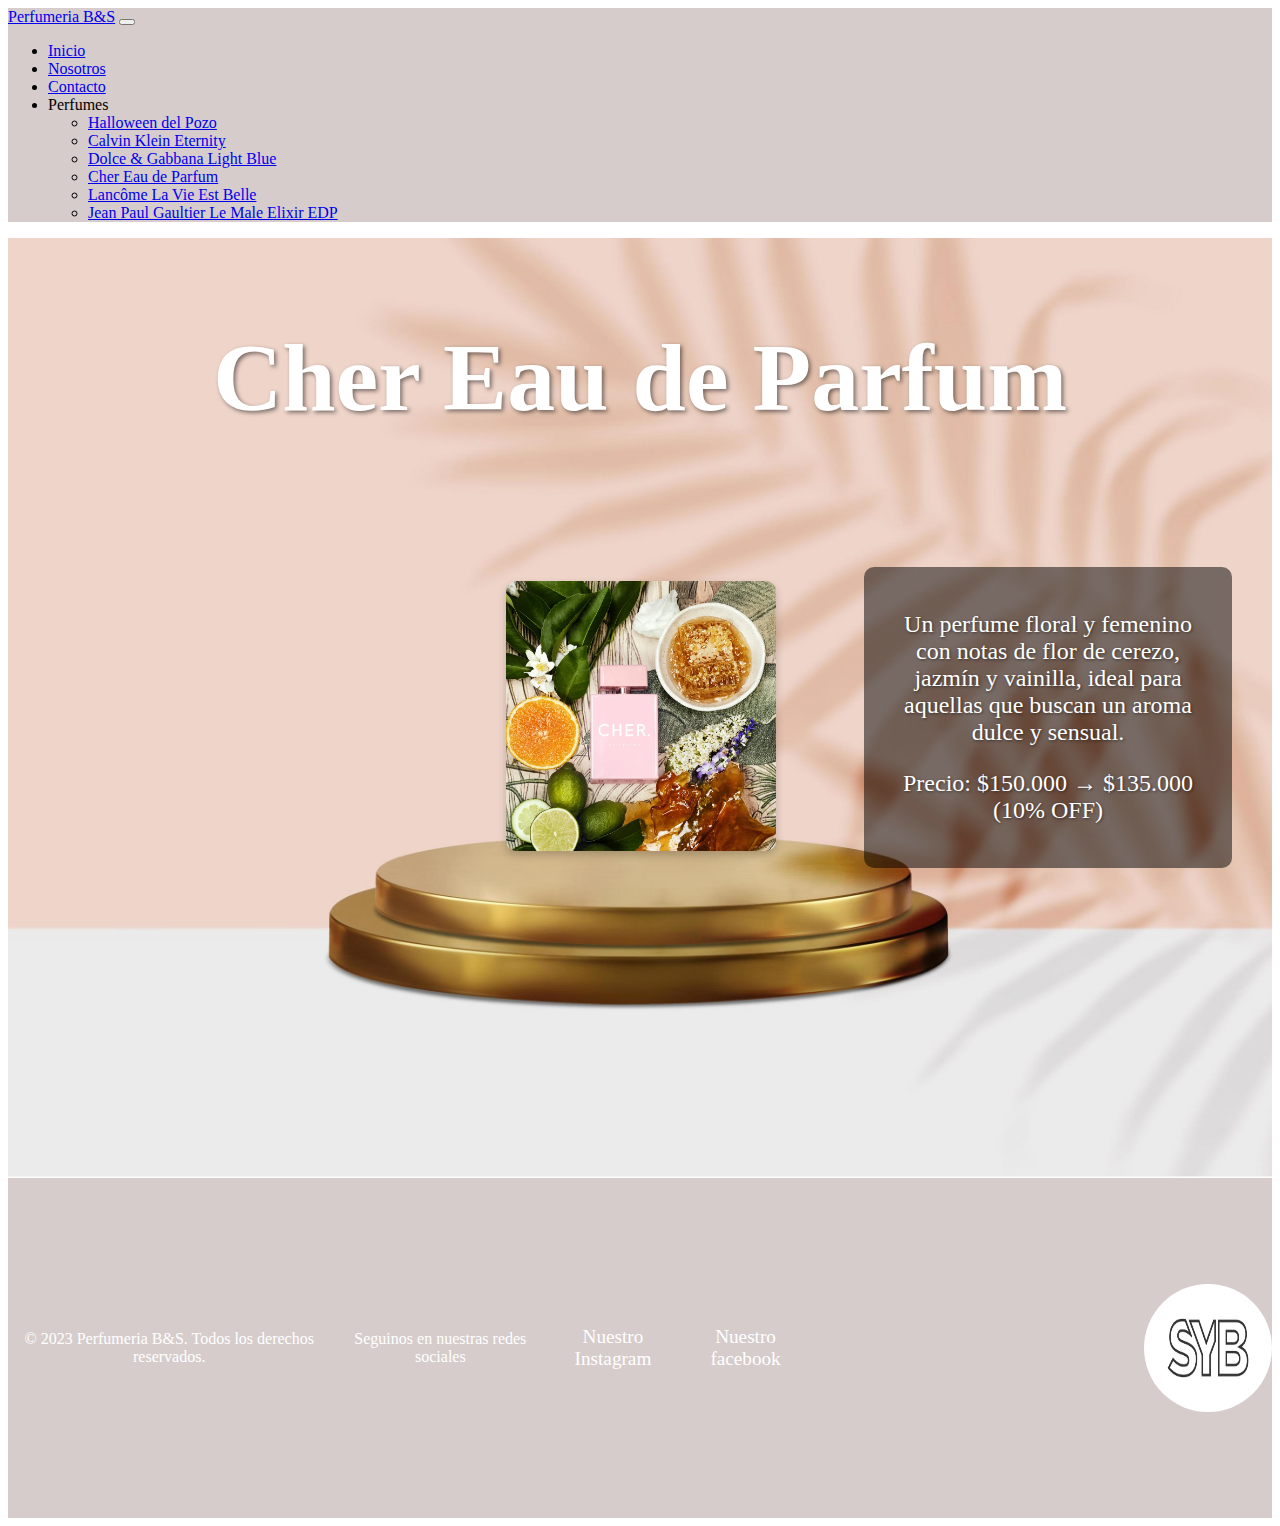
<file: paginas/perfume4.html>
<!DOCTYPE html>
<html lang="es">
<head>
    <meta charset="UTF-8">
    <meta name="viewport" content="width=device-width, initial-scale=1.0">
    <title>perfumes</title>
    <link href="https://cdn.jsdelivr.net/npm/bootstrap@5.3.6/dist/css/bootstrap.min.css" rel="stylesheet" integrity="sha384-4Q6Gf2aSP4eDXB8Miphtr37CMZZQ5oXLH2yaXMJ2w8e2ZtHTl7GptT4jmndRuHDT" crossorigin="anonymous">
    <link rel="stylesheet" href="./../style.css">
</head>
<body>
    <header>
        <nav class="navbar navbar-expand-lg bg-body-tertiary">
            <div class="container-fluid">
                <a class="navbar-brand" href="./../index.html">Perfumeria B&S</a>
                <button class="navbar-toggler" type="button" data-bs-toggle="collapse" data-bs-target="#navbarNavDropdown" aria-controls="navbarNavDropdown" aria-expanded="false" aria-label="Toggle navigation">
                    <span class="navbar-toggler-icon"></span>
                </button>
                <div class="collapse navbar-collapse" id="navbarNavDropdown">
                    <ul class="navbar-nav">
                        <li class="nav-item">
                            <a class="nav-link" aria-current="page" href="./../index.html">Inicio</a>
                        </li>
                        <li class="nav-item">
                            <a class="nav-link" href="./../paginas/nosotros.html">Nosotros</a>
                        </li>
                        <li class="nav-item">
                            <a class="nav-link" href="./../paginas/contacto.html">Contacto</a>
                        </li>
                        <li class="nav-item dropdown">
                            <a class="nav-link active dropdown-toggle" role="button" data-bs-toggle="dropdown" aria-expanded="false">
                                Perfumes
                            </a>
                            <ul class="dropdown-menu">
                                <li><a class="dropdown-item" href="./../paginas/perfume1.html">Halloween del Pozo</a></li>
                                <li><a class="dropdown-item" href="./../paginas/perfume2.html">Calvin Klein Eternity</a></li>
                                <li><a class="dropdown-item" href="./../paginas/perfume3.html">Dolce & Gabbana Light Blue</a></li>
                                <li><a class="dropdown-item" href="./../paginas/perfume4.html">Cher Eau de Parfum</a></li>
                                <li><a class="dropdown-item" href="./../paginas/perfume5.html">Lancôme La Vie Est Belle</a></li>
                                <li><a class="dropdown-item" href="./../paginas/perfume6.html">Jean Paul Gaultier Le Male Elixir EDP</a></li>
                            </ul>
                        </li>
                    </ul>
                </div>
            </div>
        </nav>
    </header>

   <main>
        <div class="contenedor_perfume">
            <div class="titulo_perfume">
                <h1>
                    Cher Eau de Parfum
                </h1>
            </div>
            <div class="contenedor_imagen_perfume">
                <img class="imagen_perfume" src="./../imagenes/chher.webp" alt="Cher Eau de Parfum">    
            </div>
            <div class="parrafo_perfume">
                <p>Un perfume floral y femenino con notas de flor de cerezo, jazmín y vainilla, ideal para aquellas que buscan un aroma dulce y sensual.</p>
                <p> Precio: $150.000 → $135.000 (10% OFF)</p>
            </div>
        </div>

    </main>

    <footer>
        <p>© 2023 Perfumeria B&S. Todos los derechos reservados.</p>
        <p>Seguinos en nuestras redes sociales</p>
        <a href="http://www.instagram.com">Nuestro Instagram</a>
        <a href="http://www.facebook.com">Nuestro facebook</a> <br>
        <iframe src="https://www.google.com/maps/embed?pb=!1m18!1m12!1m3!1d3284.114614055553!2d-58.51464592476846!3d-34.60126317295521!2m3!1f0!2f0!3f0!3m2!1i1024!2i768!4f13.1!3m3!1m2!1s0x95bcb72b303949e5%3A0x9edab5b0fcaf4ecd!2sBetular%20P%C3%A2tisserie!5e0!3m2!1ses!2sar!4v1747353882540!5m2!1ses!2sar" width="350" height="300" style="border:0;" allowfullscreen="" loading="lazy" referrerpolicy="no-referrer-when-downgrade"></iframe>
        <img id="logo" src="./../imagenes/logo.jpg" alt="logo">
    </footer>

    <script src="https://cdn.jsdelivr.net/npm/bootstrap@5.3.6/dist/js/bootstrap.bundle.min.js" integrity="sha384-j1CDi7MgGQ12Z7Qab0qlWQ/Qqz24Gc6BM0thvEMVjHnfYGF0rmFCozFSxQBxwHKO" crossorigin="anonymous"></script>
</body>

</html>
</file>
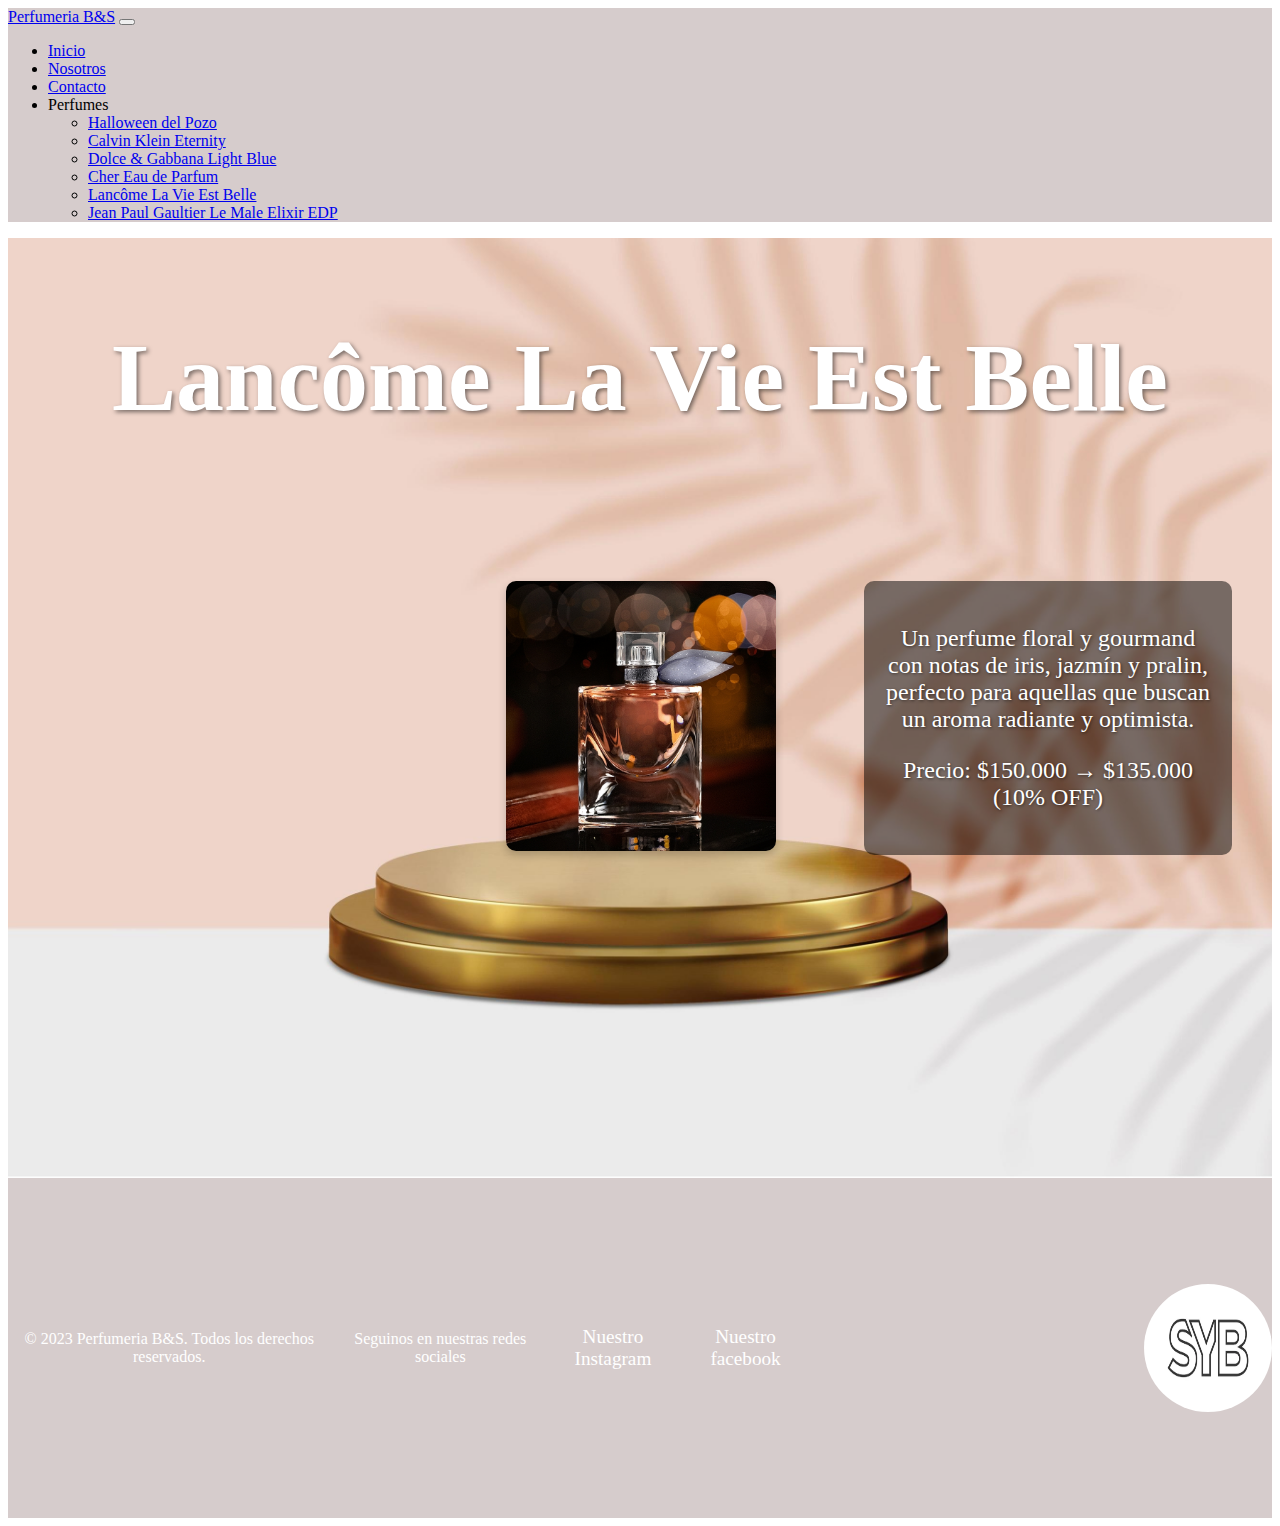
<file: paginas/perfume5.html>
<!DOCTYPE html>
<html lang="es">
<head>
    <meta charset="UTF-8">
    <meta name="viewport" content="width=device-width, initial-scale=1.0">
    <title>perfumes</title>
    <link href="https://cdn.jsdelivr.net/npm/bootstrap@5.3.6/dist/css/bootstrap.min.css" rel="stylesheet" integrity="sha384-4Q6Gf2aSP4eDXB8Miphtr37CMZZQ5oXLH2yaXMJ2w8e2ZtHTl7GptT4jmndRuHDT" crossorigin="anonymous">
    <link rel="stylesheet" href="./../style.css">
</head>
<body>
    <header>
        <nav class="navbar navbar-expand-lg bg-body-tertiary">
            <div class="container-fluid">
                <a class="navbar-brand" href="./../index.html">Perfumeria B&S</a>
                <button class="navbar-toggler" type="button" data-bs-toggle="collapse" data-bs-target="#navbarNavDropdown" aria-controls="navbarNavDropdown" aria-expanded="false" aria-label="Toggle navigation">
                    <span class="navbar-toggler-icon"></span>
                </button>
                <div class="collapse navbar-collapse" id="navbarNavDropdown">
                    <ul class="navbar-nav">
                        <li class="nav-item">
                            <a class="nav-link" aria-current="page" href="./../index.html">Inicio</a>
                        </li>
                        <li class="nav-item">
                            <a class="nav-link" href="./../paginas/nosotros.html">Nosotros</a>
                        </li>
                        <li class="nav-item">
                            <a class="nav-link" href="./../paginas/nosotros.html">Contacto</a>
                        </li>
                        <li class="nav-item dropdown">
                            <a class="nav-link active dropdown-toggle" role="button" data-bs-toggle="dropdown" aria-expanded="false">
                                Perfumes
                            </a>
                            <ul class="dropdown-menu">
                                <li><a class="dropdown-item" href="./../paginas/perfume1.html">Halloween del Pozo</a></li>
                                <li><a class="dropdown-item" href="./../paginas/perfume2.html">Calvin Klein Eternity</a></li>
                                <li><a class="dropdown-item" href="./../paginas/perfume3.html">Dolce & Gabbana Light Blue</a></li>
                                <li><a class="dropdown-item" href="./../paginas/perfume4.html">Cher Eau de Parfum</a></li>
                                <li><a class="dropdown-item" href="./../paginas/perfume5.html">Lancôme La Vie Est Belle</a></li>
                                <li><a class="dropdown-item" href="./../paginas/perfume6.html">Jean Paul Gaultier Le Male Elixir EDP</a></li>
                            </ul>
                        </li>
                    </ul>
                </div>
            </div>
        </nav>
    </header>

    <main>
        <div class="contenedor_perfume">
            <div class="titulo_perfume">
                <h1>
                   Lancôme La Vie Est Belle
                </h1>
            </div>
            <div class="contenedor_imagen_perfume">
                <img class="imagen_perfume" src="./../imagenes/o47izxviw6e3.jpg" alt="Lancôme La Vie Est Belle">    
            </div>
            <div class="parrafo_perfume">
                <p> Un perfume floral y gourmand con notas de iris, jazmín y pralin, perfecto para aquellas que buscan un aroma radiante y optimista.</p>
                <p> Precio: $150.000 → $135.000 (10% OFF)</p>
            </div>
        </div>

    </main>
    <footer>
        <p>© 2023 Perfumeria B&S. Todos los derechos reservados.</p>
        <p>Seguinos en nuestras redes sociales</p>
        <a href="http://www.instagram.com">Nuestro Instagram</a>
        <a href="http://www.facebook.com">Nuestro facebook</a> <br>
        <iframe src="https://www.google.com/maps/embed?pb=!1m18!1m12!1m3!1d3284.114614055553!2d-58.51464592476846!3d-34.60126317295521!2m3!1f0!2f0!3f0!3m2!1i1024!2i768!4f13.1!3m3!1m2!1s0x95bcb72b303949e5%3A0x9edab5b0fcaf4ecd!2sBetular%20P%C3%A2tisserie!5e0!3m2!1ses!2sar!4v1747353882540!5m2!1ses!2sar" width="350" height="300" style="border:0;" allowfullscreen="" loading="lazy" referrerpolicy="no-referrer-when-downgrade"></iframe>
        <img id="logo" src="./../imagenes/logo.jpg" alt="logo">
    </footer>

    <script src="https://cdn.jsdelivr.net/npm/bootstrap@5.3.6/dist/js/bootstrap.bundle.min.js" integrity="sha384-j1CDi7MgGQ12Z7Qab0qlWQ/Qqz24Gc6BM0thvEMVjHnfYGF0rmFCozFSxQBxwHKO" crossorigin="anonymous"></script>
</body>

</html>
</file>
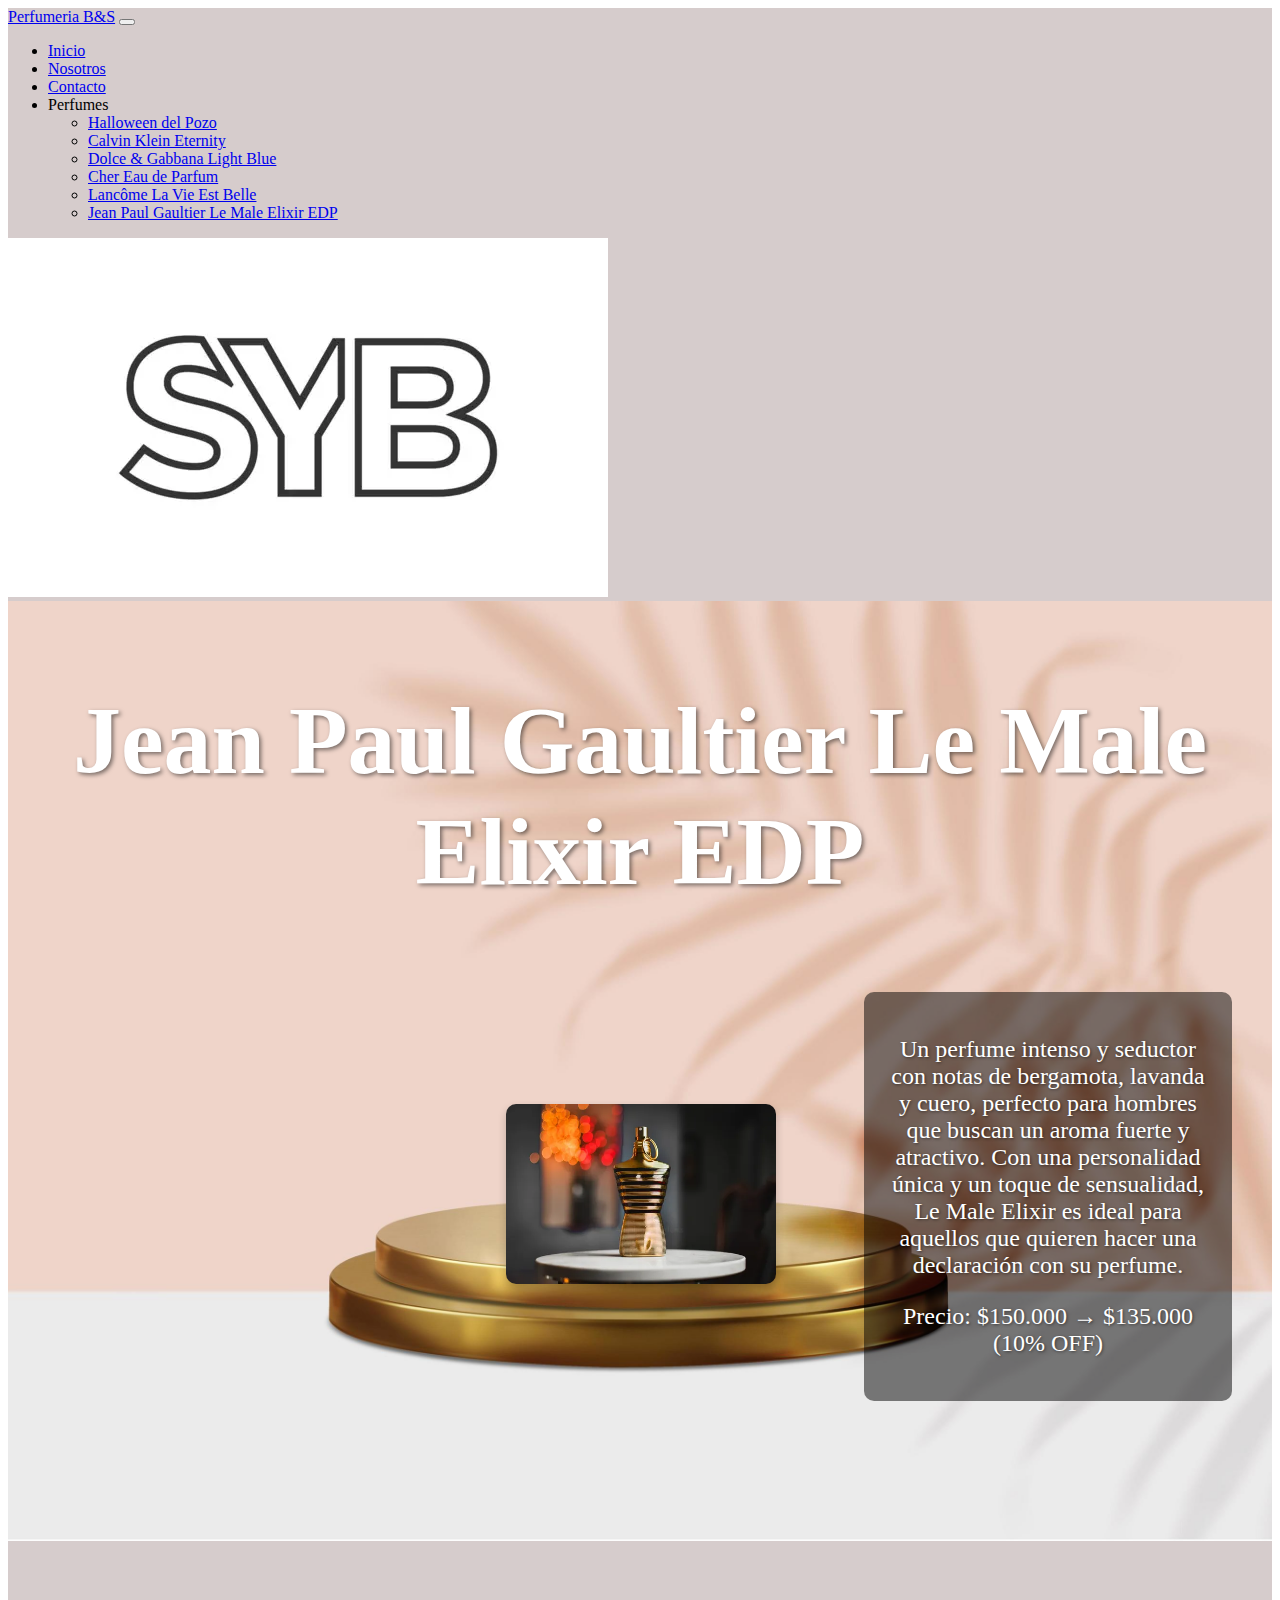
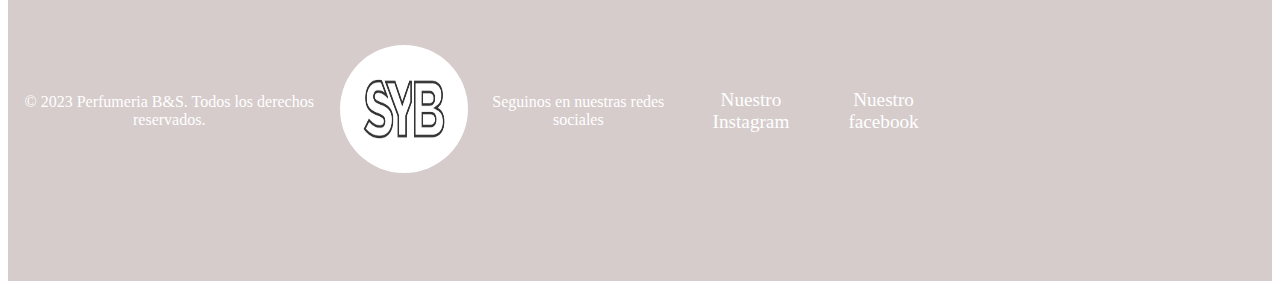
<file: paginas/perfume6.html>
<!DOCTYPE html>
<html lang="es">
<head>
    <meta charset="UTF-8">
    <meta name="viewport" content="width=device-width, initial-scale=1.0">
    <title>perfumes</title>
    <link href="https://cdn.jsdelivr.net/npm/bootstrap@5.3.6/dist/css/bootstrap.min.css" rel="stylesheet" integrity="sha384-4Q6Gf2aSP4eDXB8Miphtr37CMZZQ5oXLH2yaXMJ2w8e2ZtHTl7GptT4jmndRuHDT" crossorigin="anonymous">
    <link rel="stylesheet" href="./../style.css">
</head>
<body>
    <header>
        <nav class="navbar navbar-expand-lg bg-body-tertiary">
            <div class="container-fluid">
                <a class="navbar-brand" href="./../index.html">Perfumeria B&S</a>
                <button class="navbar-toggler" type="button" data-bs-toggle="collapse" data-bs-target="#navbarNavDropdown" aria-controls="navbarNavDropdown" aria-expanded="false" aria-label="Toggle navigation">
                    <span class="navbar-toggler-icon"></span>
                </button>
                <div class="collapse navbar-collapse" id="navbarNavDropdown">
                    <ul class="navbar-nav">
                        <li class="nav-item">
                            <a class="nav-link" aria-current="page" href="./../index.html">Inicio</a>
                        </li>
                        <li class="nav-item">
                            <a class="nav-link" href="./../paginas/nosotros.html">Nosotros</a>
                        </li>
                        <li class="nav-item">
                            <a class="nav-link" href="./../paginas/contacto.html">Contacto</a>
                        </li>
                        <li class="nav-item dropdown">
                            <a class="nav-link active dropdown-toggle" role="button" data-bs-toggle="dropdown" aria-expanded="false">
                                Perfumes
                            </a>
                            <ul class="dropdown-menu">
                                <li><a class="dropdown-item" href="./../paginas/perfume1.html">Halloween del Pozo</a></li>
                                <li><a class="dropdown-item" href="./../paginas/perfume2.html">Calvin Klein Eternity</a></li>
                                <li><a class="dropdown-item" href="./../paginas/perfume3.html">Dolce & Gabbana Light Blue</a></li>
                                <li><a class="dropdown-item" href="./../paginas/perfume4.html">Cher Eau de Parfum</a></li>
                                <li><a class="dropdown-item" href="./../paginas/perfume5.html">Lancôme La Vie Est Belle</a></li>
                                <li><a class="dropdown-item" href="./../paginas/perfume6.html">Jean Paul Gaultier Le Male Elixir EDP</a></li>
                            </ul>
                        </li>
                    </ul>
                </div>
                <div>
                    <img id="logo" src="./../imagenes/logo.jpg" alt="logo">
                </div>
            </div>
        </nav>
    </header>

    <main>
        <div class="contenedor_perfume">
            <div class="titulo_perfume">
                <h1>
                  Jean Paul Gaultier Le Male Elixir EDP
                </h1>
            </div>
            <div class="contenedor_imagen_perfume">
                <img class="imagen_perfume" src="./../imagenes/jean.webp" alt="Jean Paul Gaultier Le Male Elixir EDP">    
            </div>
            <div class="parrafo_perfume">
                <p>Un perfume intenso y seductor con notas de bergamota, lavanda y cuero, perfecto para hombres que buscan un aroma fuerte y atractivo. Con una personalidad única y un toque de sensualidad, Le Male Elixir es ideal para aquellos que quieren hacer una declaración con su perfume.</p>
                <p> Precio: $150.000 → $135.000 (10% OFF)</p>
            </div>
        </div>

    </main>
    <footer>
        <p>© 2023 Perfumeria B&S. Todos los derechos reservados.</p>
        <div>
            <img id="logo" src="./../imagenes/logo.jpg" alt="logo">
        </div>
        <p>Seguinos en nuestras redes sociales</p>
        <a href="http://www.instagram.com">Nuestro Instagram</a>
        <a href="http://www.facebook.com">Nuestro facebook</a> <br>
        <iframe src="https://www.google.com/maps/embed?pb=!1m18!1m12!1m3!1d3284.114614055553!2d-58.51464592476846!3d-34.60126317295521!2m3!1f0!2f0!3f0!3m2!1i1024!2i768!4f13.1!3m3!1m2!1s0x95bcb72b303949e5%3A0x9edab5b0fcaf4ecd!2sBetular%20P%C3%A2tisserie!5e0!3m2!1ses!2sar!4v1747353882540!5m2!1ses!2sar" width="350" height="300" style="border:0;" allowfullscreen="" loading="lazy" referrerpolicy="no-referrer-when-downgrade"></iframe>
    </footer>

    <script src="https://cdn.jsdelivr.net/npm/bootstrap@5.3.6/dist/js/bootstrap.bundle.min.js" integrity="sha384-j1CDi7MgGQ12Z7Qab0qlWQ/Qqz24Gc6BM0thvEMVjHnfYGF0rmFCozFSxQBxwHKO" crossorigin="anonymous"></script>
</body>

</html>
</file>
<file: style.css>
.bg-body-tertiary {
  background-color: #d6cccc !important;
}

.contenedor_inicio {
  background-image: url(./imagenes/fondo.jpg);
  background-size: cover;
  background-position: center;
  height: 100vh;
  display: grid;
  grid-template-rows: 1fr 1fr 1fr;
  grid-template-columns: 1fr 1fr;
  grid-template-areas: "titulo titulo titulo" "parrafo parrafo imagen";
  align-items: center;
  justify-items: center;
}
.contenedor_inicio .titulo_inicio {
  color: white;
  font-size: 3em;
  text-align: center;
  margin: auto;
  text-shadow: 2px 2px 4px rgba(0, 0, 0, 0.5);
  grid-area: titulo;
}
.contenedor_inicio .parrafo {
  color: white;
  font-size: 1.5em;
  text-align: center;
  margin: 20px auto;
  max-width: 600px;
  text-shadow: 1px 1px 3px rgba(0, 0, 0, 0.5);
  grid-area: parrafo;
  background-color: rgba(0, 0, 0, 0.5);
  border-radius: 10px;
  padding: 20px;
  margin: 20px;
}
.contenedor_inicio .contenedor_imagen {
  grid-area: imagen;
}
.contenedor_inicio .contenedor_imagen .contenedor_imagen:hover {
  transform: scale(1.2);
  transition: transform 0.3s ease-in-out;
}
.contenedor_inicio .contenedor_imagen .imagen_inicio {
  width: 10vw;
  width: 70%;
  height: 70%;
  border-radius: 10px;
  box-shadow: 0 4px 8px rgba(0, 0, 0, 0.2);
}

.contenedor_nosotros {
  background-image: url(./imagenes/fondo.jpg);
  background-size: cover;
  background-position: center;
  height: 100vh;
  display: flex;
  justify-content: center;
  align-items: center;
  flex-direction: row;
  gap: 10px;
}

.contenedor_nosotros p {
  color: white;
  font-family: fantasy;
  font-size: 150%;
  text-shadow: 1px 1px 3px rgba(0, 0, 0, 0.5);
  background-color: rgba(0, 0, 0, 0.5);
  border-radius: 10px;
  padding: 20px;
  margin: 20px;
}

.contenedor_texto {
  width: 50%;
  padding: 20px;
  text-align: justify;
  align-self: center;
}

#contenedor_contacto {
  background-image: url(./imagenes/fondo.jpg);
  background-size: cover;
  background-position: center;
  height: 100vh;
  display: flex;
  flex-direction: row;
  justify-content: center;
  align-items: center;
  gap: 5px;
  padding: 20px;
}
#contenedor_contacto .contenedor_formu {
  display: flex;
  flex-direction: row;
  align-items: center;
  justify-content: center;
  width: fit-content;
  background-color: rgba(255, 255, 255, 0.8);
  box-shadow: 0 4px 8px rgba(0, 0, 0, 0.2);
  border-radius: 10px;
  padding: 20px;
  gap: 20px;
}
#contenedor_contacto .contenedor_formu .formu {
  padding: 20px;
  border-radius: 10px;
  width: 30vw;
  height: fit-content;
}
#contenedor_contacto .contenedor_formu .formu form input[type=submit] {
  background-color: #ff6f61;
  color: white;
  border: none;
  padding: 10px 20px;
  border-radius: 5px;
  cursor: pointer;
  font-size: 1.2em;
  justify-self: center;
}
#contenedor_contacto .contenedor_formu .formu form input[type=nombre],
#contenedor_contacto .contenedor_formu .formu form input[type=telefono] {
  width: 100%;
  padding: 10px;
  border-radius: 5px;
  border: 1px solid #ccc;
  margin-bottom: 10px;
}
#contenedor_contacto .contenedor_formu textarea {
  width: 100%;
  padding: 10px;
  border-radius: 5px;
  border: 1px solid #ccc;
  margin-bottom: 10px;
  resize: none;
}
#contenedor_contacto .contenedor_formu .imagen_formu {
  width: 10vw;
  height: 10vw;
  border-radius: 50%;
  box-shadow: 0 4px 8px rgba(0, 0, 0, 0.2);
}
#contenedor_contacto .contenedor_parrafo_contacto {
  text-align: center;
  color: white;
  font-size: 1.5em;
  margin-bottom: 20px;
  text-shadow: 1px 1px 3px rgba(0, 0, 0, 0.5);
  width: 60%;
  background-color: rgba(0, 0, 0, 0.5);
  border-radius: 10px;
  padding: 20px;
  margin: 20px;
}
#contenedor_contacto .contenedor_parrafo_contacto .contenedor_parrafo_contacto p:first-child {
  font-weight: bold;
}
#contenedor_contacto .contenedor_parrafo_contacto .contenedor_parrafo_contacto p:last-child {
  font-style: italic;
}

.contenedor_perfume {
  background-image: url(./imagenes/fondo.jpg);
  background-size: cover;
  background-position: center;
  height: 100vh;
  display: grid;
  grid-template-rows: 1fr 2fr 1fr;
  grid-template-columns: 1fr 1fr 1fr;
  grid-template-areas: "titulo titulo titulo" " . imagen descripcion";
  justify-items: center;
  padding: 20px;
  align-items: center;
}
.contenedor_perfume .titulo_perfume {
  color: white;
  font-size: 3em;
  text-align: center;
  margin: auto;
  text-shadow: 2px 2px 4px rgba(0, 0, 0, 0.5);
  grid-area: titulo;
}
.contenedor_perfume .contenedor_imagen_perfume {
  grid-area: imagen;
  margin-left: 70px;
}
.contenedor_perfume .contenedor_imagen_perfume .imagen_perfume {
  width: 80%;
  height: 80%;
  border-radius: 10px;
  box-shadow: 0 4px 8px rgba(0, 0, 0, 0.2);
}
.contenedor_perfume .parrafo_perfume {
  color: white;
  font-size: 1.5em;
  text-align: center;
  margin: 20px auto;
  max-width: 600px;
  text-shadow: 1px 1px 3px rgba(0, 0, 0, 0.5);
  grid-area: descripcion;
  background-color: rgba(0, 0, 0, 0.5);
  border-radius: 10px;
  padding: 20px;
  margin: 20px;
}

footer {
  background-color: #d6cccc;
  color: white;
  text-align: center;
  padding: 20px 0;
  position: relative;
  bottom: 0;
  width: 100%;
  display: flex;
  justify-content: space-between;
  align-items: center;
  flex-direction: row;
  gap: 10px;
}

footer a {
  color: white;
  text-decoration: none;
  font-size: 1.2em;
}

footer img {
  width: 10vw;
  height: 10vw;
  border-radius: 50%;
}

@media (max-width: 768px) {
  .contenedor_inicio {
    display: flex;
    flex-direction: column;
  }
  .titulo_inicio {
    width: 50vw;
  }
  .contenedor_nosotros {
    flex-direction: column;
    padding: 20px;
  }
  .contenedor_texto {
    width: 99vw;
    height: auto;
  }
  .titulo_inicio {
    width: 100%;
  }
  .contenedor_contacto {
    flex-direction: column;
    align-items: center;
  }
  .contenedor_formu {
    flex-direction: column;
    width: 100%;
  }
  .contenedor_parrafo_contacto {
    display: none;
  }
  .formu {
    width: fit-content;
  }
  footer {
    flex-direction: column;
    align-items: center;
  }
  .contenedor_perfume {
    display: flex;
    flex-direction: column;
  }
  .parrafo_perfume {
    width: 90vw;
  }
}
@keyframes rotate {
  from {
    transform: rotate(0deg);
  }
  to {
    transform: rotate(360deg);
  }
}
.contenedor_imagen_perfume:hover {
  transform: scale(1.2);
  transition: transform 0.3s ease-in-out;
  animation-name: rotate;
  animation-duration: 2s;
  animation-iteration-count: 1;
}

.contenedor_imagen:hover {
  transform: scale(1.2);
  transition: transform 0.3s ease-in-out;
  animation-name: rotate;
  animation-duration: 2s;
  animation-iteration-count: 1;
}

/*# sourceMappingURL=style.css.map */
</file>
